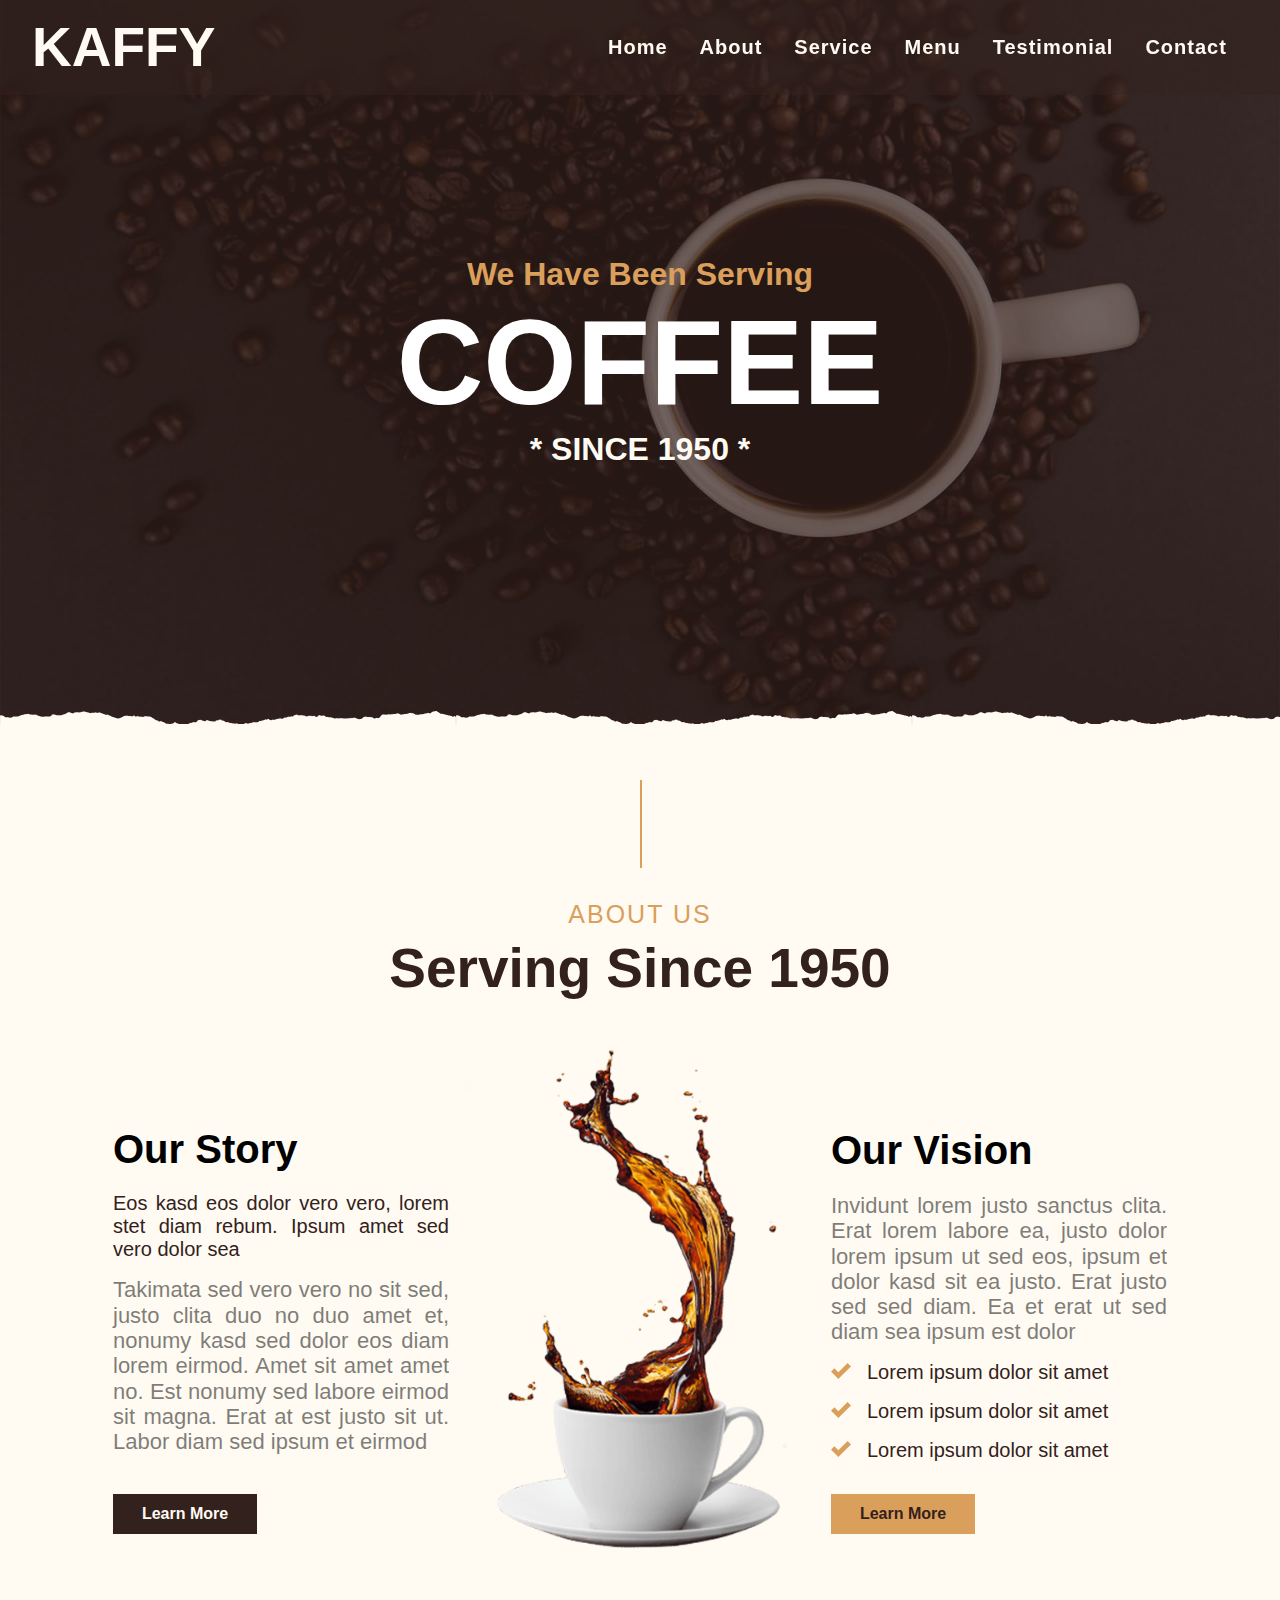
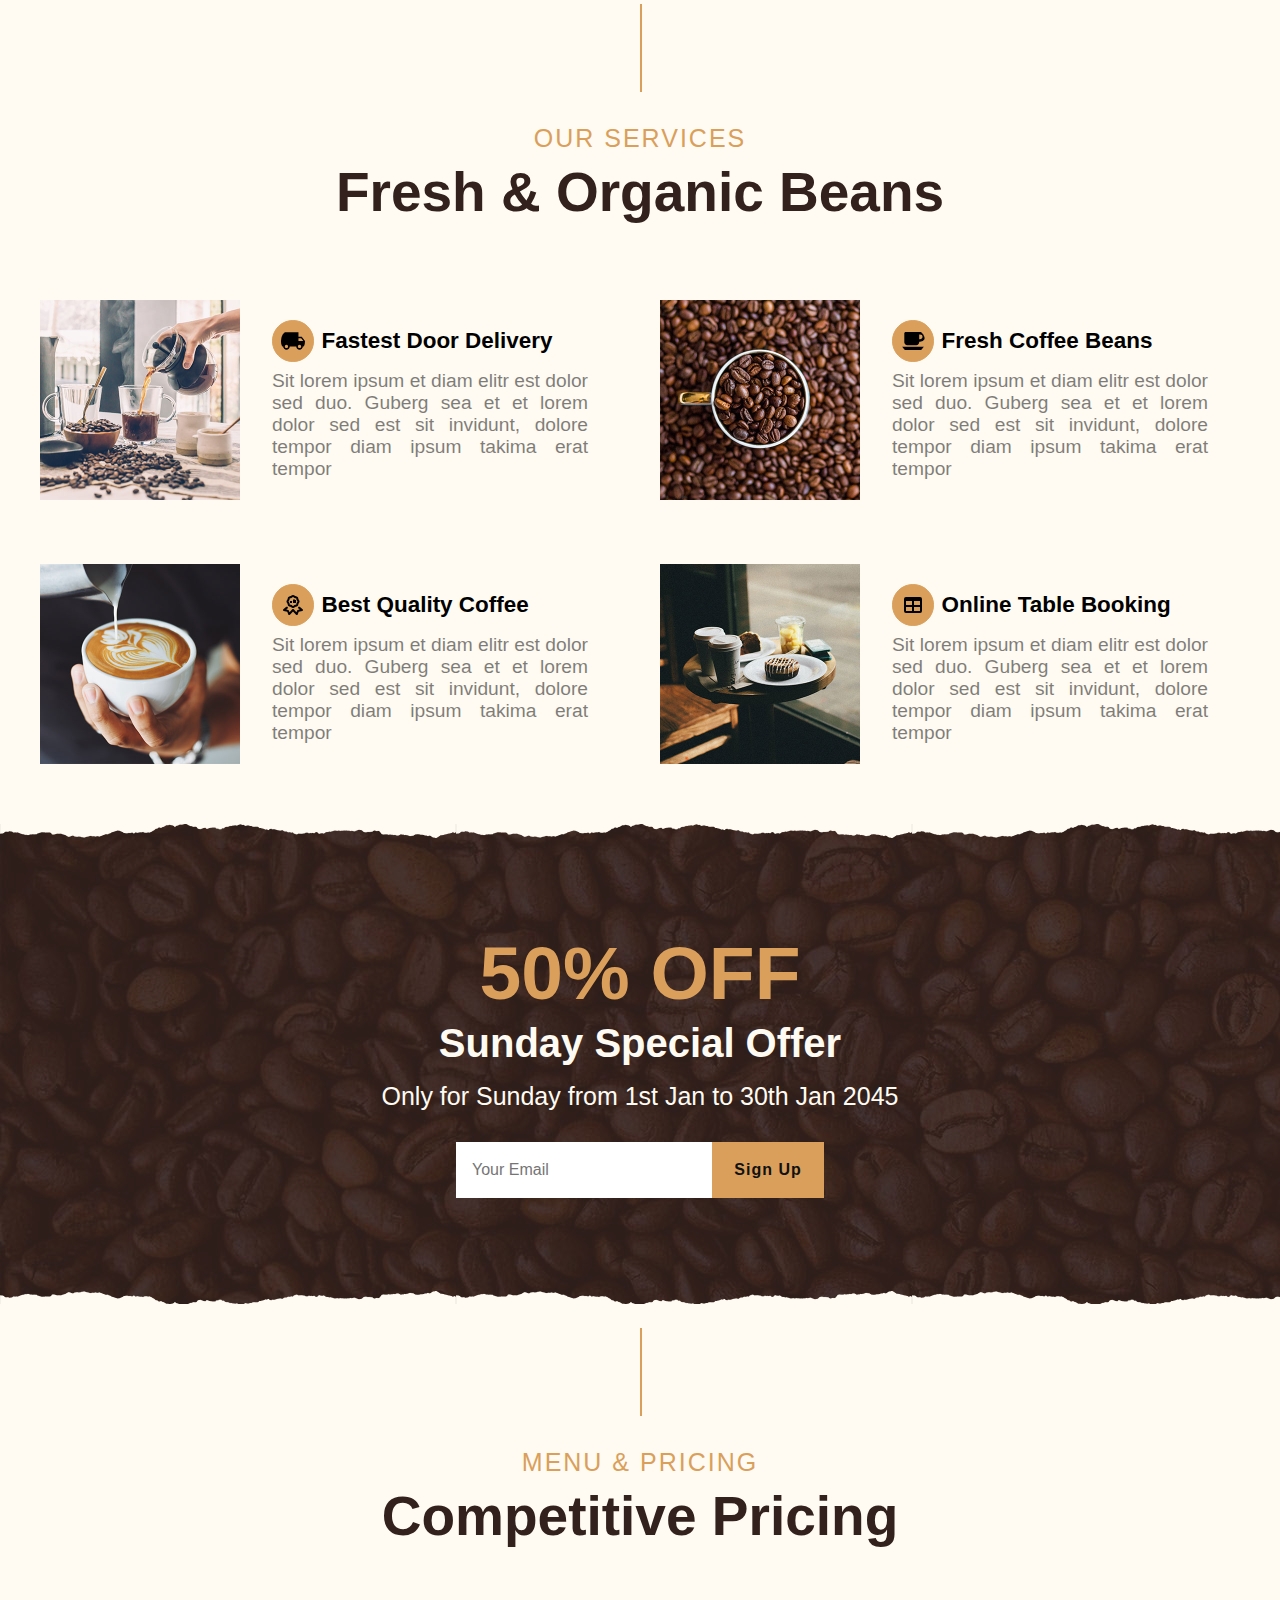
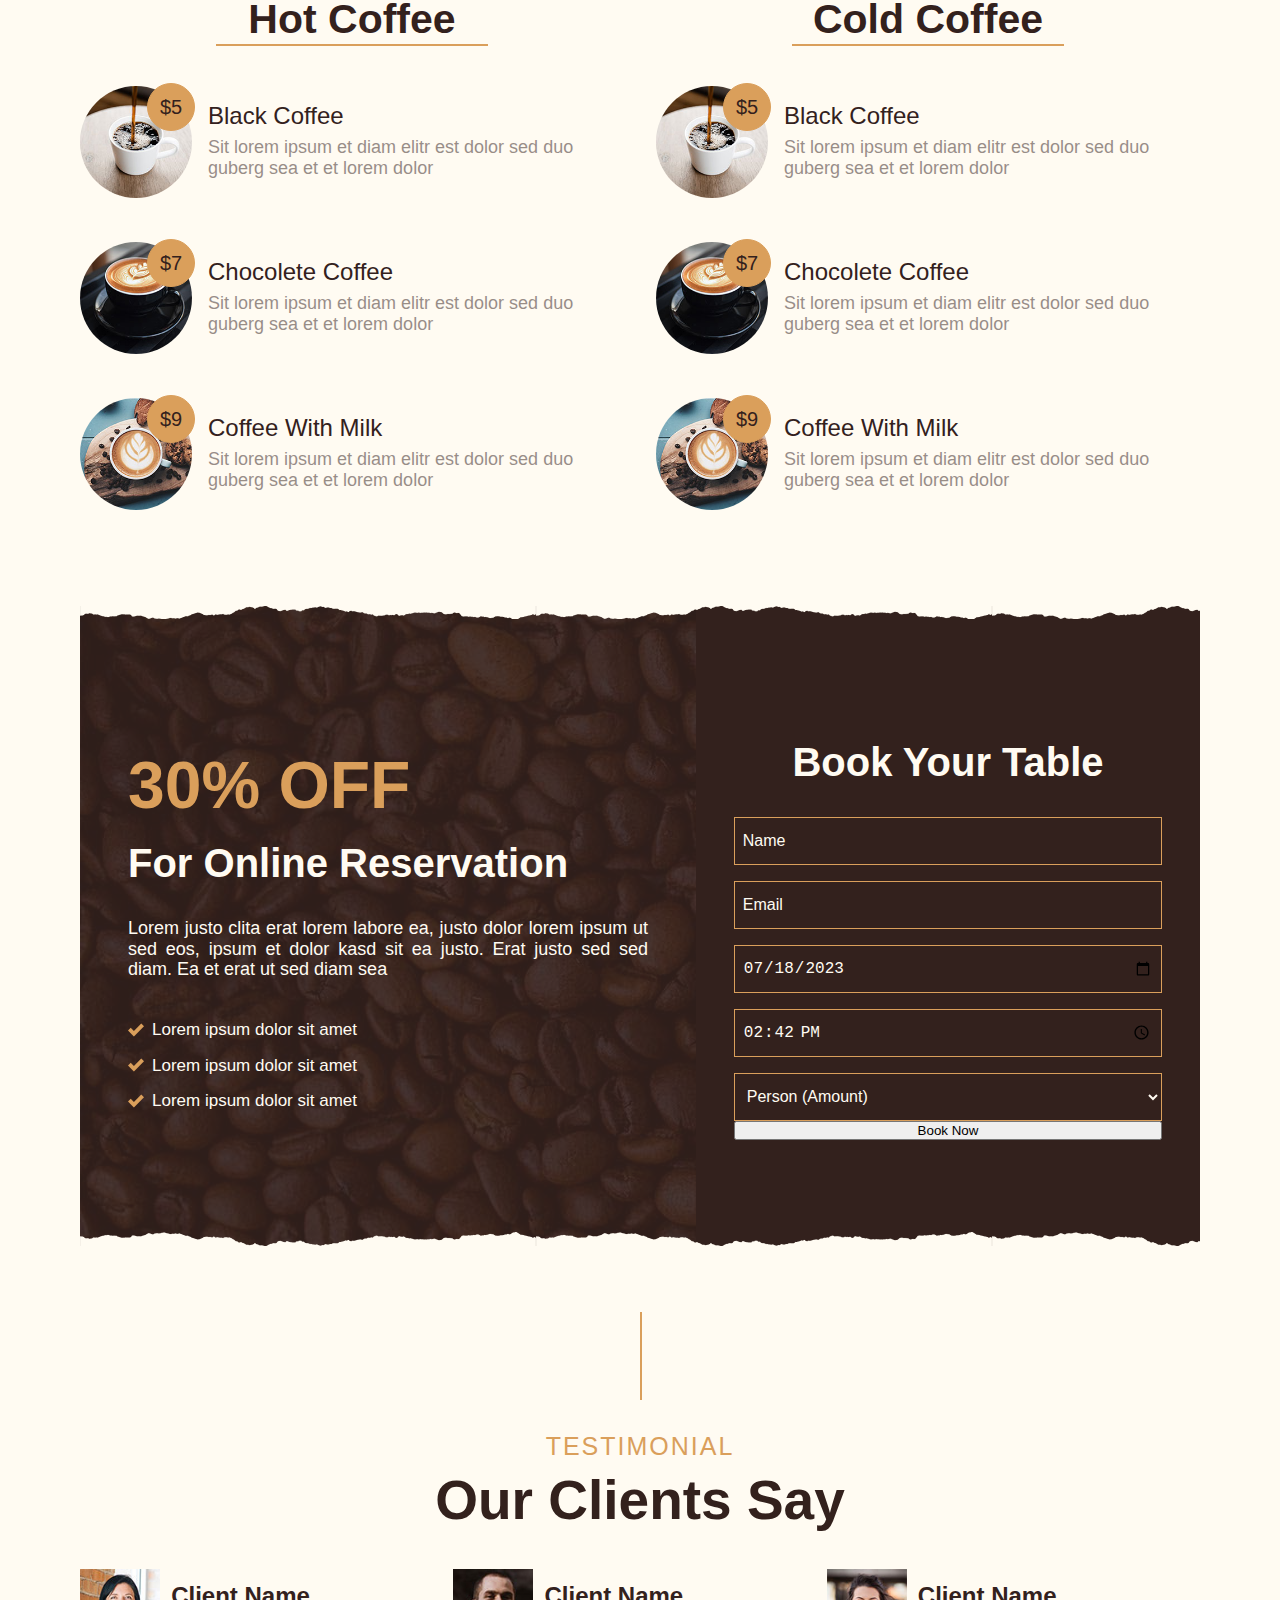
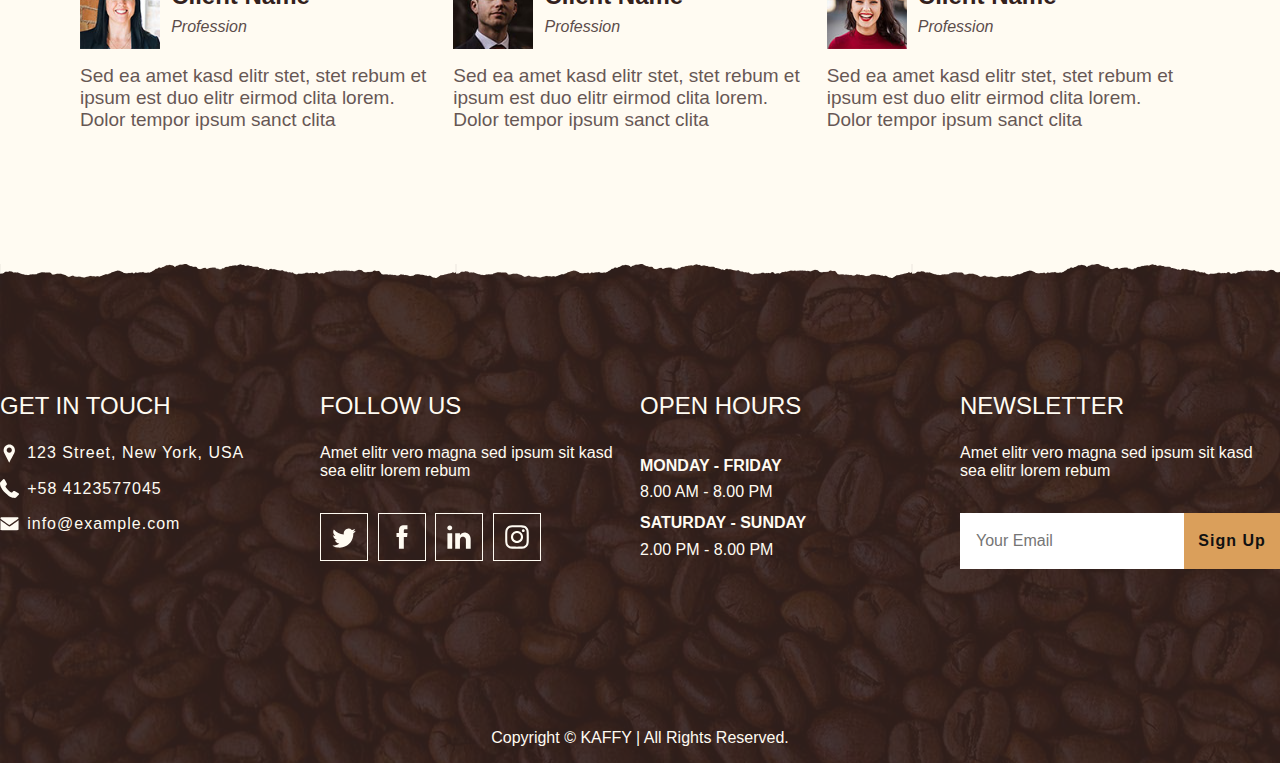
<file: index.html>
<!DOCTYPE html>
<html lang="en">
<head>
    <meta charset="UTF-8">
    <meta name="viewport" content="width=device-width, initial-scale=1.0">
    <title>KAFFY - Coffe Shop</title>
    <link rel="preconnect" href="https://fonts.gstatic.com">
    <link href="https://fonts.googleapis.com/css2?family=Montserrat:wght@400;700&display=swap" rel="stylesheet">
    <link rel="stylesheet" href="CSS/styles.css">
</head>
<body>
    <header class="header">
            <a href="index.html"><h1 class="title">KAFFY</h1></a>
            <nav class="navbar">
                <ul>
                    <li><a href="#home">Home</a></li>
                    <li><a href="#about">About</a></li>
                    <li><a href="#services">Service</a></li>
                    <li><a href="#menu">Menu</a></li>
                    <li><a href="#testimonial">Testimonial</a></li>
                    <li><a href="#contact">Contact</a></li>
                </ul>
            </nav>
    </header>
    <main class="main">
        <section class="brand-section overlay-bottom" id="home">
            <ul>
                <li>
                    <img src="img/carousel-1.jpg" alt="cafecito">
                    <div class="brand-text">
                        <h3>We Have Been Serving</h3>
                        <h2>COFFEE</h2>
                        <p>* SINCE 1950 *</p>
                    </div>
                </li>
                <li>
                    <img src="img/carousel-2.jpg" alt="cafecito">
                    <div class="brand-text">
                        <h3>We Have Been Serving</h3>
                        <h2>COFFEE</h2>
                        <p>* SINCE 1950 *</p>
                    </div>
                </li>
            </ul>
        </section>
        <section class="about-section" id="about">
            <div class="v-line-1"></div>
            <h3 class="introduce">ABOUT US</h3>
            <h2>Serving Since 1950</h2>
            <div class="our-article">
                <div class="about-content">
                    <h3>Our Story</h3>
                    <p class="p-1">Eos kasd eos dolor vero vero, lorem stet diam rebum. Ipsum amet sed vero dolor sea</p>
                    <p class="opacity p-2">
                        Takimata sed vero vero no sit sed, justo clita duo no duo amet et, nonumy kasd sed dolor eos diam lorem eirmod. Amet sit amet amet no. Est nonumy sed labore eirmod sit magna. Erat at est justo sit ut. Labor diam sed ipsum et eirmod
                    </p>
                    <a href="index.html"><button class="about-btn-1">Learn More</button></a>
                </div>
                <img class="about-img" src="img/about.png" alt="Cafecito">
                <div class="about-content">
                    <h3>Our Vision</h3>
                    <p class="opacity p-2">
                        Invidunt lorem justo sanctus clita. Erat lorem labore ea, justo dolor lorem ipsum ut sed eos, ipsum et dolor kasd sit ea justo. Erat justo sed sed diam. Ea et erat ut sed diam sea ipsum est dolor
                    </p>
                    <div class="features">
                        <img src="img/checkmark_121550.svg" alt="">
                        <p class="p-1">Lorem ipsum dolor sit amet</p>
                    </div>
                    <div class="features">
                        <img src="img/checkmark_121550.svg" alt="">
                        <p class="p-1">Lorem ipsum dolor sit amet</p>
                    </div>
                    <div class="features">
                        <img src="img/checkmark_121550.svg" alt="">
                        <p class="p-1">Lorem ipsum dolor sit amet</p>
                    </div>
                    <a href="index.html"><button class="about-btn-2">Learn More</button></a>
                </div>
            </div>
        </section>
        <section class="services-section" id="services">
            <div class="v-line-2"></div>
            <h3 class="introduce">OUR SERVICES</h3>
            <h2>Fresh & Organic Beans</h2>
            <div class="grid-container">
                <div class="services-content">
                    <img class="services-img" src="img/service-1.jpg" alt="">
                    <div class="services-card">
                        <div class="l-title">
                            <img src="img/big-cargo-truck_icon-icons.com_68588.svg" alt="">
                            <h3>Fastest Door Delivery</h3>
                        </div>
                        <p class="opacity">Sit lorem ipsum et diam elitr est dolor sed duo. Guberg sea et et lorem dolor sed est sit invidunt, dolore tempor diam ipsum takima erat tempor</p>
                    </div>
                </div>
                <div class="services-content">
                    <img class="services-img" src="img/service-2.jpg" alt="">
                    <div class="services-card">
                        <div class="l-title">
                            <img src="img/coffee-cup-on-a-plate-black-silhouettes_icon-icons.com_73618.svg" alt="">
                            <h3>Fresh Coffee Beans</h3>
                        </div>
                        <p class="opacity">Sit lorem ipsum et diam elitr est dolor sed duo. Guberg sea et et lorem dolor sed est sit invidunt, dolore tempor diam ipsum takima erat tempor</p>
                    </div>
                </div>
                <div class="services-content">
                    <img class="services-img" src="img/service-3.jpg" alt="">
                    <div class="services-card">
                        <div class="l-title">
                            <img src="img/good_quality_winner_medal_thumbs_up_award_badge_achievement_reward_ribbon_icon_225918.svg" alt="">
                            <h3>Best Quality Coffee</h3>
                        </div>
                        <p class="opacity">Sit lorem ipsum et diam elitr est dolor sed duo. Guberg sea et et lorem dolor sed est sit invidunt, dolore tempor diam ipsum takima erat tempor</p>
                    </div>
                </div>
                <div class="services-content">
                    <img class="services-img" src="img/service-4.jpg" alt="">
                    <div class="services-card">
                        <div class="l-title">
                            <img src="img/table_icon_135124.svg" alt="">
                            <h3>Online Table Booking</h3>
                        </div>
                        <p class="opacity">Sit lorem ipsum et diam elitr est dolor sed duo. Guberg sea et et lorem dolor sed est sit invidunt, dolore tempor diam ipsum takima erat tempor</p>
                    </div>
                </div>
            </div>
        </section>
        <section class="news-section overlay-top overlay-bottom">
            <div class="news-content">
                <h2>50% OFF</h2>
                <h3>Sunday Special Offer</h3>
                <p>Only for Sunday from 1st Jan to 30th Jan 2045</p>
                <div class="news-submit">
                    <input type="text" placeholder="Your Email" class="news-input-text">
                    <input type="button" value="Sign Up" class="news-input-submit">
                </div>
            </div>
        </section>
        <section class="menu-section" id="menu">
            <div class="v-line-3"></div>
            <h3 class="introduce">MENU & PRICING</h3>
            <h2>Competitive Pricing</h2>
            <div class="menu-container">
                <div class="menu-products">
                    <div class="menu-hot">
                        <h2>Hot Coffee</h2>
                        <div class="menu">
                            <picture>
                                <img src="img/menu-1.jpg" alt="">
                                <p>$5</p>
                            </picture>
                            <div class="menu-description">
                                <h3>Black Coffee</h3>
                                <p class="opacity">Sit lorem ipsum et diam elitr est dolor sed duo guberg sea et et lorem dolor</p>
                            </div>
                        </div>
                        <div class="menu">
                            <picture>
                                <img src="img/menu-2.jpg" alt="">
                                <p>$7</p>
                            </picture>
                            <div class="menu-description">
                                <h3>Chocolete Coffee</h3>
                                <p class="opacity">Sit lorem ipsum et diam elitr est dolor sed duo guberg sea et et lorem dolor</p>
                            </div>
                        </div>
                        <div class="menu">
                            <picture>
                                <img src="img/menu-3.jpg" alt="">
                                <p>$9</p>
                            </picture>
                            <div class="menu-description">
                                <h3>Coffee With Milk</h3>
                                <p class="opacity">Sit lorem ipsum et diam elitr est dolor sed duo guberg sea et et lorem dolor</p>
                            </div>
                        </div>
                    </div>
                    <div class="menu-cold">
                        <h2>Cold Coffee</h2>
                        <div class="menu">
                            <picture>
                                <img src="img/menu-1.jpg" alt="">
                                <p>$5</p>
                            </picture>
                            <div class="menu-description">
                                <h3>Black Coffee</h3>
                                <p class="opacity">Sit lorem ipsum et diam elitr est dolor sed duo guberg sea et et lorem dolor</p>
                            </div>
                        </div>
                        <div class="menu">
                            <picture>
                                <img src="img/menu-2.jpg" alt="">
                                <p>$7</p>
                            </picture>
                            <div class="menu-description">
                                <h3>Chocolete Coffee</h3>
                                <p class="opacity">Sit lorem ipsum et diam elitr est dolor sed duo guberg sea et et lorem dolor</p>
                            </div>
                        </div>
                        <div class="menu">
                            <picture>
                                <img src="img/menu-3.jpg" alt="">
                                <p>$9</p>
                            </picture>
                            <div class="menu-description">
                                <h3>Coffee With Milk</h3>
                                <p class="opacity">Sit lorem ipsum et diam elitr est dolor sed duo guberg sea et et lorem dolor</p>
                            </div>
                        </div>
                    </div>
                </div>
                <div class="menu-reservation overlay-top overlay-bottom">
                    <div class="menu-offer">
                        <div class="menu-background">
                            <h2>30% OFF</h2>
                            <h3>For Online Reservation</h3>
                            <p>Lorem justo clita erat lorem labore ea, justo dolor lorem ipsum ut sed eos, ipsum et dolor kasd sit ea justo. Erat justo sed sed diam. Ea et erat ut sed diam sea</p>
                            <div class="menu-list">
                                <div class="menu-el">
                                    <img src="img/checkmark_121550.svg" alt="">
                                    <p>Lorem ipsum dolor sit amet</p>
                                </div>
                                <div class="menu-el">
                                    <img src="img/checkmark_121550.svg" alt="">
                                    <p>Lorem ipsum dolor sit amet</p>
                                </div>
                                <div class="menu-el">
                                    <img src="img/checkmark_121550.svg" alt="">
                                    <p>Lorem ipsum dolor sit amet</p>
                                </div>
                            </div>
                            </div>
                    </div>
                    <div class="menu-booking">
                        <div class="menu-inputs">
                            <h2>Book Your Table</h2>
                            <input type="text" placeholder="Name" required>
                            <input type="email" placeholder="Email" required>
                            <input type="date" name="date" id="" value="2023-07-18" min="2023-07-18" max="2023-08-30" required>
                            <input type="time" name="" id="" value="14:42" required>
                            <select name="" id="" required>
                                <option selected disabled>Person (Amount)</option>
                                <option value="1">1</option>
                                <option value="2">2</option>
                                <option value="3">3</option>
                                <option value="4">4</option>
                            </select>
                            <button type="button">Book Now</button>
                        </div>
                    </div>
                </div>
            </div>
        </section>
        <section class="testimonial-section" id="testimonial">
            <div class="v-line-4"></div>
            <h3 class="introduce">TESTIMONIAL</h3>
            <h2>Our Clients Say</h2>
            <div class="testimonial-container">
                <div class="testimonial-card">
                    <div class="testimonial-top-card">
                        <img src="img/testimonial-3.jpg" alt="">
                        <div class="testimonial-name">
                            <h3>Client Name</h3>
                            <p>Profession</p>
                        </div>
                    </div>
                    <p class="testimonial-bottom-card">Sed ea amet kasd elitr stet, stet rebum et ipsum est duo elitr eirmod clita lorem. Dolor tempor ipsum sanct clita</p>
                </div>
                <div class="testimonial-card">
                    <div class="testimonial-top-card">
                        <img src="img/testimonial-4.jpg" alt="">
                        <div class="testimonial-name">
                            <h3>Client Name</h3>
                            <p>Profession</p>
                        </div>
                    </div>
                    <p class="testimonial-bottom-card">Sed ea amet kasd elitr stet, stet rebum et ipsum est duo elitr eirmod clita lorem. Dolor tempor ipsum sanct clita</p>
                </div>
                <div class="testimonial-card">
                    <div class="testimonial-top-card">
                        <img src="img/testimonial-1.jpg" alt="">
                        <div class="testimonial-name">
                            <h3>Client Name</h3>
                            <p>Profession</p>
                        </div>
                    </div>
                    <p class="testimonial-bottom-card">Sed ea amet kasd elitr stet, stet rebum et ipsum est duo elitr eirmod clita lorem. Dolor tempor ipsum sanct clita</p>
                </div>
            </div>
        </section>
        <footer class="footer-section overlay-top" id="contact">
            <div class="opacity-brown">
                <div class="contact-section">
                    <div class="footer-div">
                        <h3>GET IN TOUCH</h3>
                        <div class="div-1">
                            <img src="img/location_map_marker_icon_131522.svg" alt="">
                            <p>123 Street, New York, USA</p>
                        </div>
                        <div class="div-1">
                            <img src="img/phonereceiver_99743.svg" alt="">
                            <p>+58 4123577045</p>
                        </div>
                        <div class="div-1">
                            <img src="img/email_mesasge_envelope_icon_131541.svg" alt="">
                            <p>info@example.com</p>
                        </div>
                    </div>
                    <div class="footer-div">
                        <h3>FOLLOW US</h3>
                        <p>Amet elitr vero magna sed ipsum sit kasd sea elitr lorem rebum</p>
                        <div class="div-2">
                            <svg enable-background="new 0 0 512 512" id="Layer_1" version="1.1" viewBox="0 0 512 512" xml:space="preserve" fill="#FFFBF2" xmlns="http://www.w3.org/2000/svg" xmlns:xlink="http://www.w3.org/1999/xlink"><g>
                                <path d="M4,440.5c55.6,5,105.7-9,151.3-43.2c-47.7-4.2-79.6-28-97.4-72.6c15.6,1.9,30.2,2.4,45.7-1.8   c-51.4-16-78.8-49.6-82.5-103.8c15.4,7.2,29.9,12.4,47,12.6c-30.5-22.9-46.1-52.6-45.5-90c0.3-17.2,4.9-33.4,14-48.7   C93.1,159.1,164,195.7,251.3,201.8c-0.5-3.8-0.8-6.8-1.2-9.9c-7.2-55.4,28.8-105.8,83.8-116.3c34.5-6.6,65,2.5,90.8,26.3   c4,3.6,7.4,4.4,12.4,3.1c20.1-5.1,39.2-12.5,57.7-22.5c-7.1,23.4-21.7,41-41.5,55.8c4.5-0.8,9.1-1.4,13.6-2.3   c4.7-1,9.4-2.1,14.1-3.4c4.5-1.2,8.9-2.6,13.3-4.1c4.5-1.5,9-3.2,14.3-4.1c-2.6,3.6-5.1,7.4-7.9,10.9c-11.6,14.7-25,27.6-39.7,39.1   c-1.5,1.2-2.8,3.8-2.7,5.6c0.8,35.5-4.2,70.1-15.7,103.7c-22.6,66.2-62,119.8-121.1,158.1c-29.2,18.9-61.1,31.3-95.2,38.5   c-33.8,7.1-67.8,8.4-101.9,4.4c-34.2-4-66.7-14.1-97.3-29.9c-8.1-4.1-15.9-8.7-23.8-13.1C3.6,441.3,3.8,440.9,4,440.5z"/></g>
                            </svg>

                            <svg version="1.1" id="Capa_1" xmlns="http://www.w3.org/2000/svg" xmlns:xlink="http://www.w3.org/1999/xlink" x="0px" y="0px"
                            width="470.513px" height="470.513px" viewBox="0 0 470.513 470.513" style="enable-background:new 0 0 470.513 470.513;"
                            xml:space="preserve" fill="#FFFBF2">
                                <g>
                                <path d="M271.521,154.17v-40.541c0-6.086,0.28-10.8,0.849-14.13c0.567-3.335,1.857-6.615,3.859-9.853 c1.999-3.236,5.236-5.47,9.706-6.708c4.476-1.24,10.424-1.858,17.85-1.858h40.539V0h-64.809c-37.5,0-64.433,8.897-80.803,26.691 c-16.368,17.798-24.551,44.014-24.551,78.658v48.82h-48.542v81.086h48.539v235.256h97.362V235.256h64.805l8.566-81.086H271.521z"/></g><g></g><g></g><g></g><g></g><g></g><g></g><g></g><g></g><g></g><g></g><g></g><g></g><g></g><g></g><g></g>
                            </svg>

                            <svg fill="#FFFBF2" enable-background="new 0 0 512 512" id="Layer_1" version="1.1" viewBox="0 0 512 512" xml:space="preserve" xmlns="http://www.w3.org/2000/svg" xmlns:xlink="http://www.w3.org/1999/xlink" fill="#FFFBF2"><g>
                                <path d="M173.5,508.7c0-2.4,0-4.7,0-7c0-107.7,0-215.3,0-323c0-3-0.2-5.4,4.2-5.4c31.8,0.2,63.7,0.1,95.5,0.1   c0.8,0,1.6,0.2,2.9,0.4c0,14,0,27.8,0,41.7c0.4,0.1,0.7,0.3,1.1,0.4c4-5.2,7.8-10.6,12-15.7c12.2-15,27.5-26,45.5-32.6   c9.8-3.6,20.5-5.8,30.8-6.3c14.2-0.6,28.7-0.4,42.7,2c23,3.9,43.3,14.1,60.1,30.8c15.9,15.7,26.4,34.6,32.1,55.9   c3,11.3,4.9,22.9,6.7,34.4c1.2,8,1.8,16.2,1.8,24.2c0.1,65,0.1,130,0.1,195c0,1.6-0.1,3.2-0.2,5.3c-1.9,0-3.5,0-5.1,0   c-30.7,0-61.3-0.1-92,0.1c-5.1,0-6-1.7-6-6.3c0.1-59.8,0.3-119.7-0.1-179.5c-0.1-10.5-1.1-21.4-3.8-31.5   c-4.9-17.7-16.1-30.5-33.9-37c-15-5.5-30.2-6.5-45.6-2.6c-17,4.3-28.7,15.6-37.5,30.5c-6.8,11.5-8.1,24.2-8.2,36.9   c-0.4,60.7-0.2,121.3-0.2,182c0,2.3,0,4.6,0,7.1C241.9,508.7,208,508.7,173.5,508.7z"/><path d="M109.1,342.6c0,53.3-0.1,106.6,0.1,159.9c0,4.8-1,6.6-6.3,6.5c-30.5-0.3-61-0.3-91.5,0c-5,0-6.1-1.7-6.1-6.3   c0.1-107.1,0.1-214.3,0-321.4c0-4.3,1.2-5.8,5.6-5.8c30.8,0.2,61.6,0.2,92.5,0c4.8,0,5.7,1.8,5.7,6.1   C109.1,235.3,109.1,289,109.1,342.6z"/>
                                <path d="M56.1,4.8C89,4,108.7,27.9,108.8,57.2c0.1,30-20.9,52.4-53.9,52.3c-30.7,0-52.4-22-52.3-53.1C2.7,27.3,23.8,3.8,56.1,4.8z"/></g>
                            </svg>

                            <svg xmlns="http://www.w3.org/2000/svg" width="32" height="32" viewBox="0 0 32 32" fill="#FFFBF2">
                                <path d="M16 0c-4.349 0-4.891 0.021-6.593 0.093-1.709 0.084-2.865 0.349-3.885 0.745-1.052 0.412-1.948 0.959-2.833 1.849-0.891 0.885-1.443 1.781-1.849 2.833-0.396 1.020-0.661 2.176-0.745 3.885-0.077 1.703-0.093 2.244-0.093 6.593s0.021 4.891 0.093 6.593c0.084 1.704 0.349 2.865 0.745 3.885 0.412 1.052 0.959 1.948 1.849 2.833 0.885 0.891 1.781 1.443 2.833 1.849 1.020 0.391 2.181 0.661 3.885 0.745 1.703 0.077 2.244 0.093 6.593 0.093s4.891-0.021 6.593-0.093c1.704-0.084 2.865-0.355 3.885-0.745 1.052-0.412 1.948-0.959 2.833-1.849 0.891-0.885 1.443-1.776 1.849-2.833 0.391-1.020 0.661-2.181 0.745-3.885 0.077-1.703 0.093-2.244 0.093-6.593s-0.021-4.891-0.093-6.593c-0.084-1.704-0.355-2.871-0.745-3.885-0.412-1.052-0.959-1.948-1.849-2.833-0.885-0.891-1.776-1.443-2.833-1.849-1.020-0.396-2.181-0.661-3.885-0.745-1.703-0.077-2.244-0.093-6.593-0.093zM16 2.88c4.271 0 4.781 0.021 6.469 0.093 1.557 0.073 2.405 0.333 2.968 0.553 0.751 0.291 1.276 0.635 1.844 1.197 0.557 0.557 0.901 1.088 1.192 1.839 0.22 0.563 0.48 1.411 0.553 2.968 0.072 1.688 0.093 2.199 0.093 6.469s-0.021 4.781-0.099 6.469c-0.084 1.557-0.344 2.405-0.563 2.968-0.303 0.751-0.641 1.276-1.199 1.844-0.563 0.557-1.099 0.901-1.844 1.192-0.556 0.22-1.416 0.48-2.979 0.553-1.697 0.072-2.197 0.093-6.479 0.093s-4.781-0.021-6.48-0.099c-1.557-0.084-2.416-0.344-2.979-0.563-0.76-0.303-1.281-0.641-1.839-1.199-0.563-0.563-0.921-1.099-1.197-1.844-0.224-0.556-0.48-1.416-0.563-2.979-0.057-1.677-0.084-2.197-0.084-6.459 0-4.26 0.027-4.781 0.084-6.479 0.083-1.563 0.339-2.421 0.563-2.979 0.276-0.761 0.635-1.281 1.197-1.844 0.557-0.557 1.079-0.917 1.839-1.199 0.563-0.219 1.401-0.479 2.964-0.557 1.697-0.061 2.197-0.083 6.473-0.083zM16 7.787c-4.541 0-8.213 3.677-8.213 8.213 0 4.541 3.677 8.213 8.213 8.213 4.541 0 8.213-3.677 8.213-8.213 0-4.541-3.677-8.213-8.213-8.213zM16 21.333c-2.948 0-5.333-2.385-5.333-5.333s2.385-5.333 5.333-5.333c2.948 0 5.333 2.385 5.333 5.333s-2.385 5.333-5.333 5.333zM26.464 7.459c0 1.063-0.865 1.921-1.923 1.921-1.063 0-1.921-0.859-1.921-1.921 0-1.057 0.864-1.917 1.921-1.917s1.923 0.86 1.923 1.917z"/>
                            </svg>
                        </div>
                    </div>
                    <div class="footer-div">
                        <h3>OPEN HOURS</h3>
                        <div class="div-3">
                            <h4>MONDAY - FRIDAY</h4>
                            <p>8.00 AM - 8.00 PM</p>
                        </div>
                        <div class="div-3">
                            <h4>SATURDAY - SUNDAY</h4>
                            <p>2.00 PM - 8.00 PM</p>
                        </div>
                    </div>
                    <div class="footer-div">
                        <h3>NEWSLETTER</h3>
                        <p>Amet elitr vero magna sed ipsum sit kasd sea elitr lorem rebum</p>
                        <div class="footer-submit">
                            <input type="text" placeholder="Your Email" class="footer-input-text">
                            <input type="button" value="Sign Up" class="footer-input-submit">
                        </div>
                    </div>
                </div>
                <div class="copy">
                    <p>Copyright © KAFFY | All Rights Reserved.</p>
                </div>
            </div>
        </footer>
    </main>
</body>
</html>
</file>
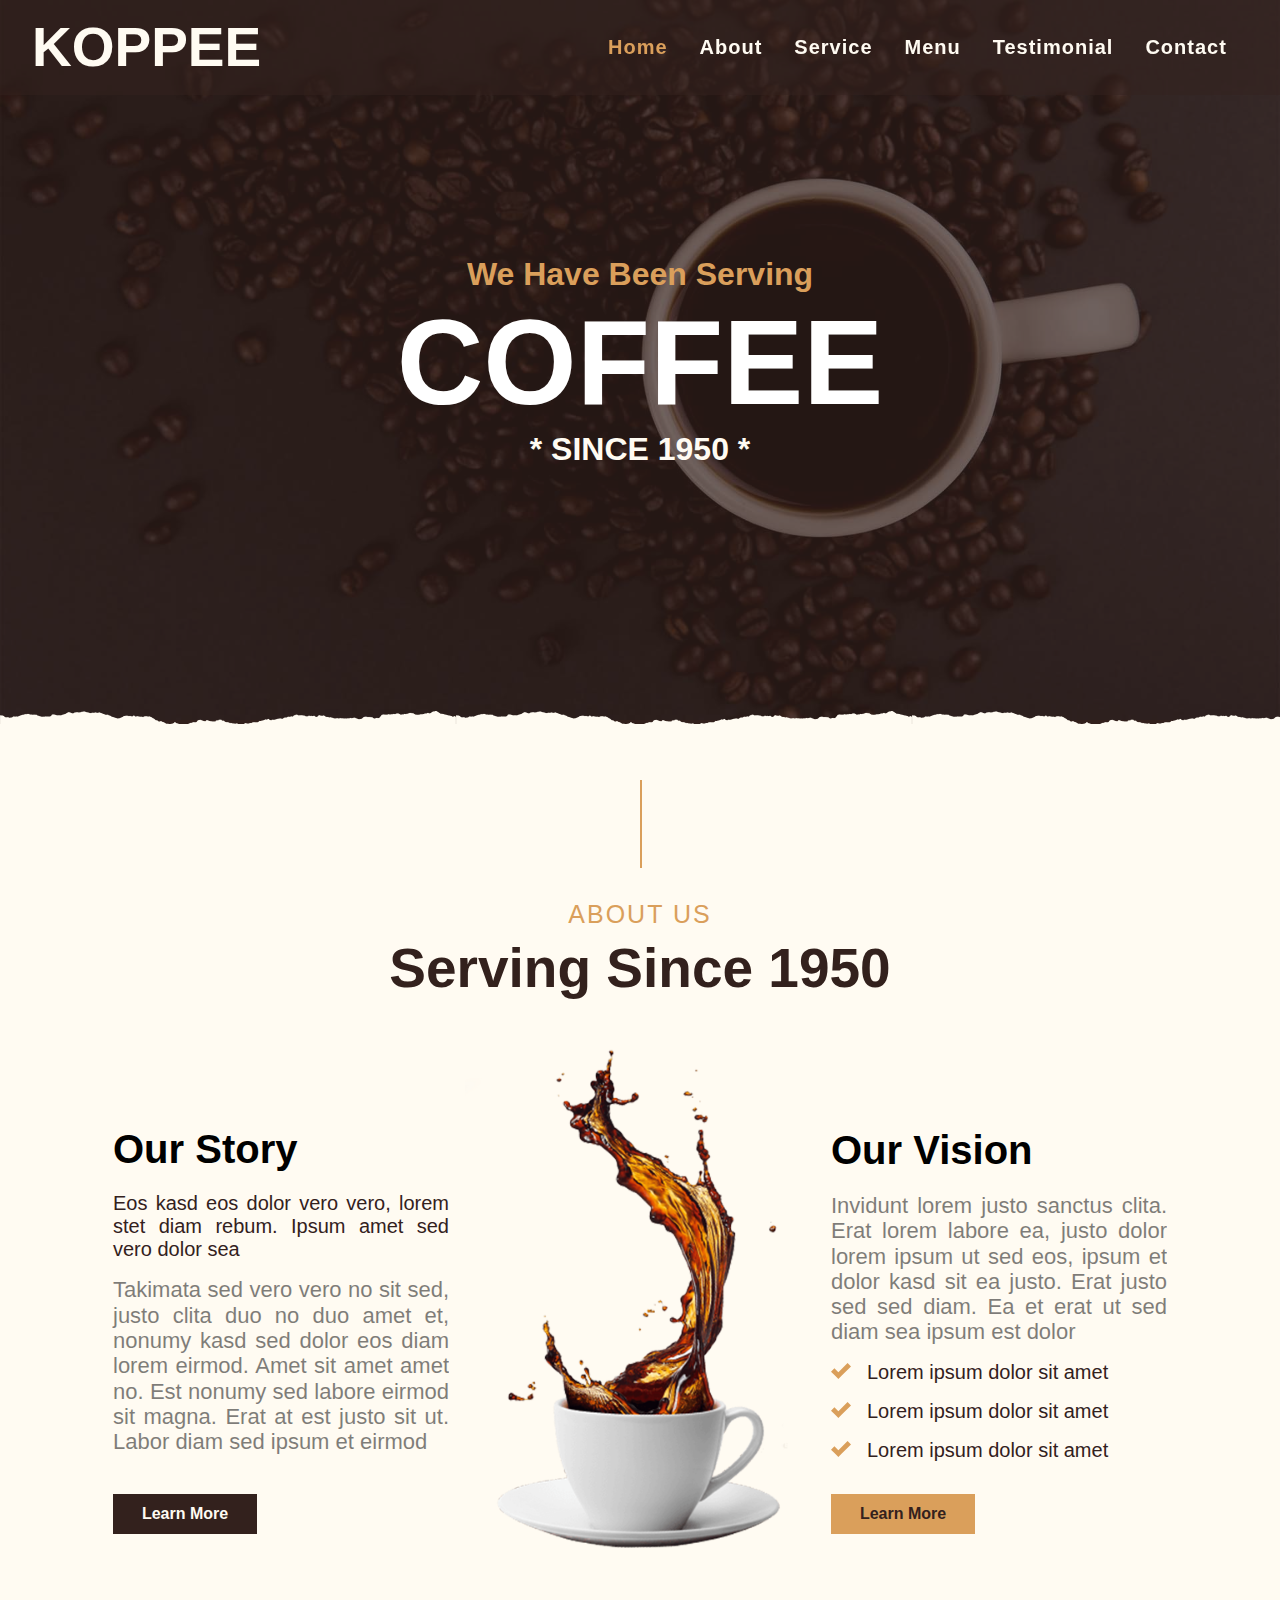
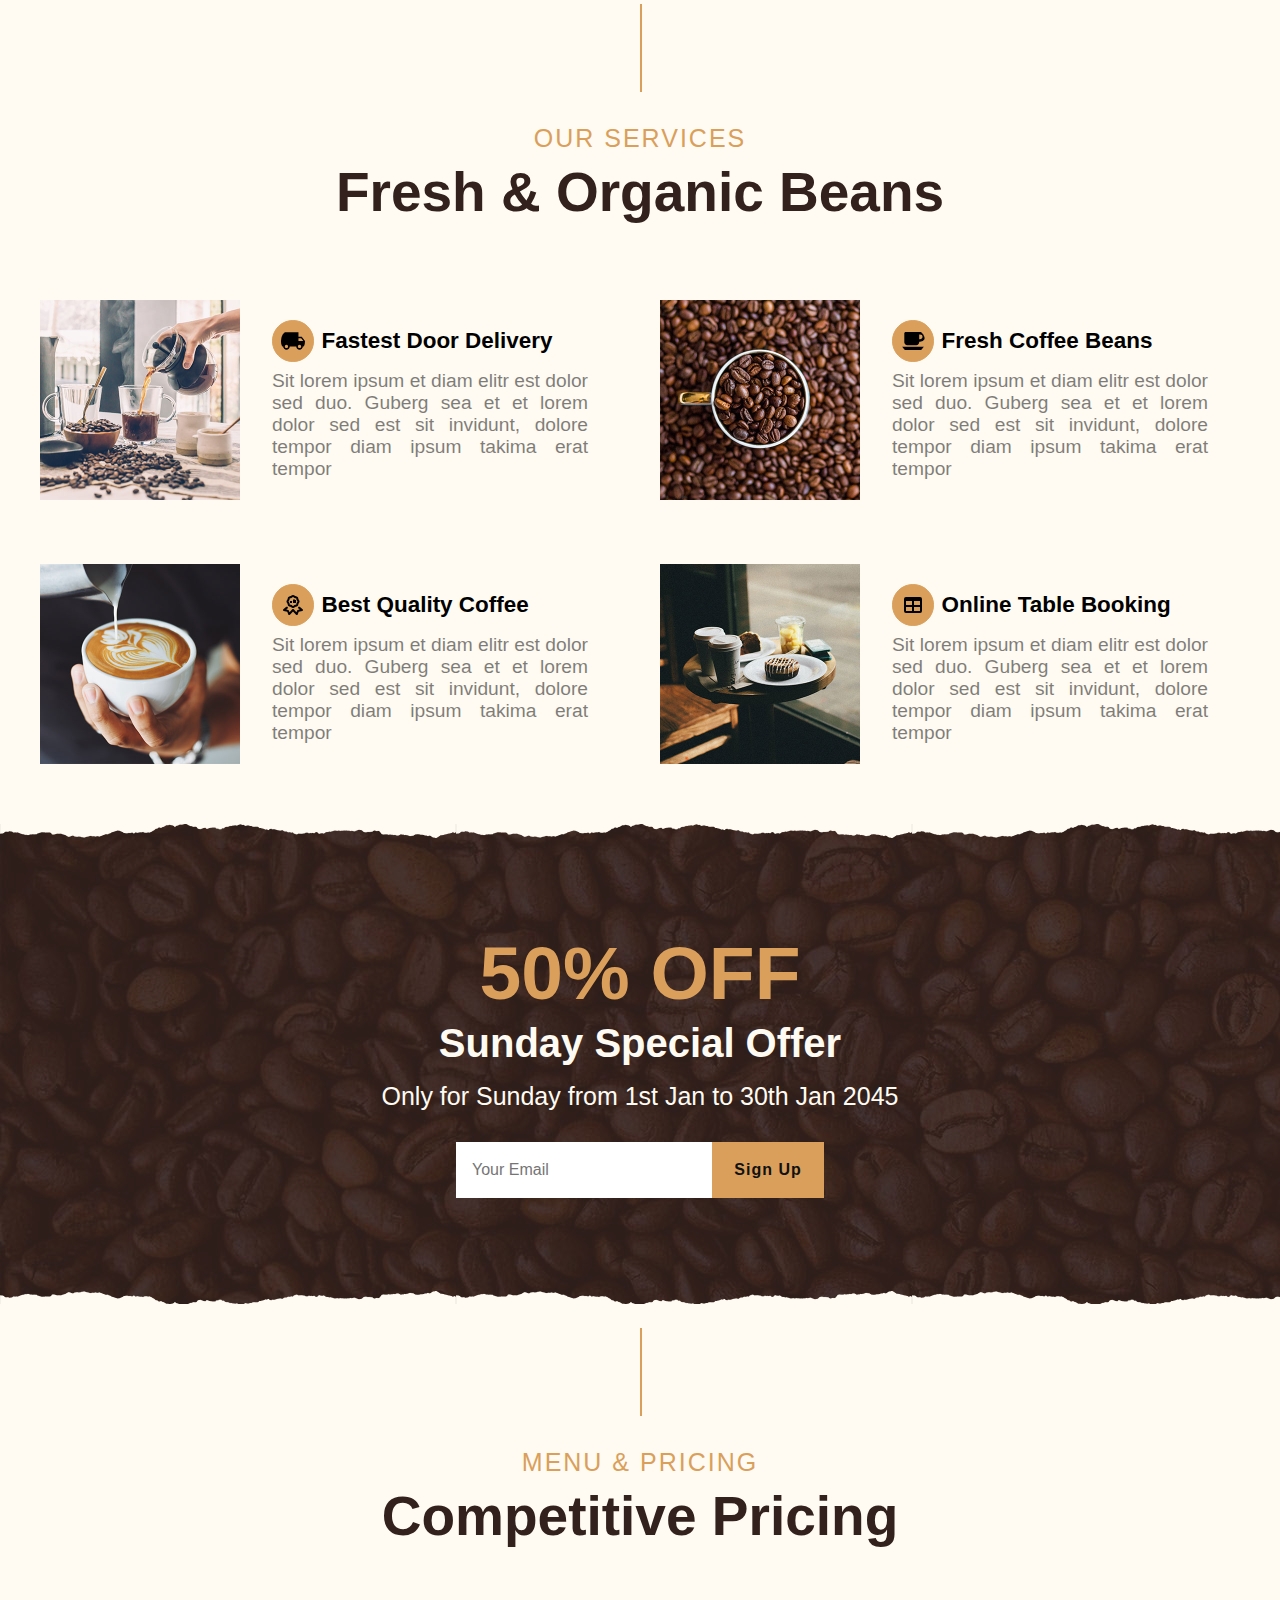
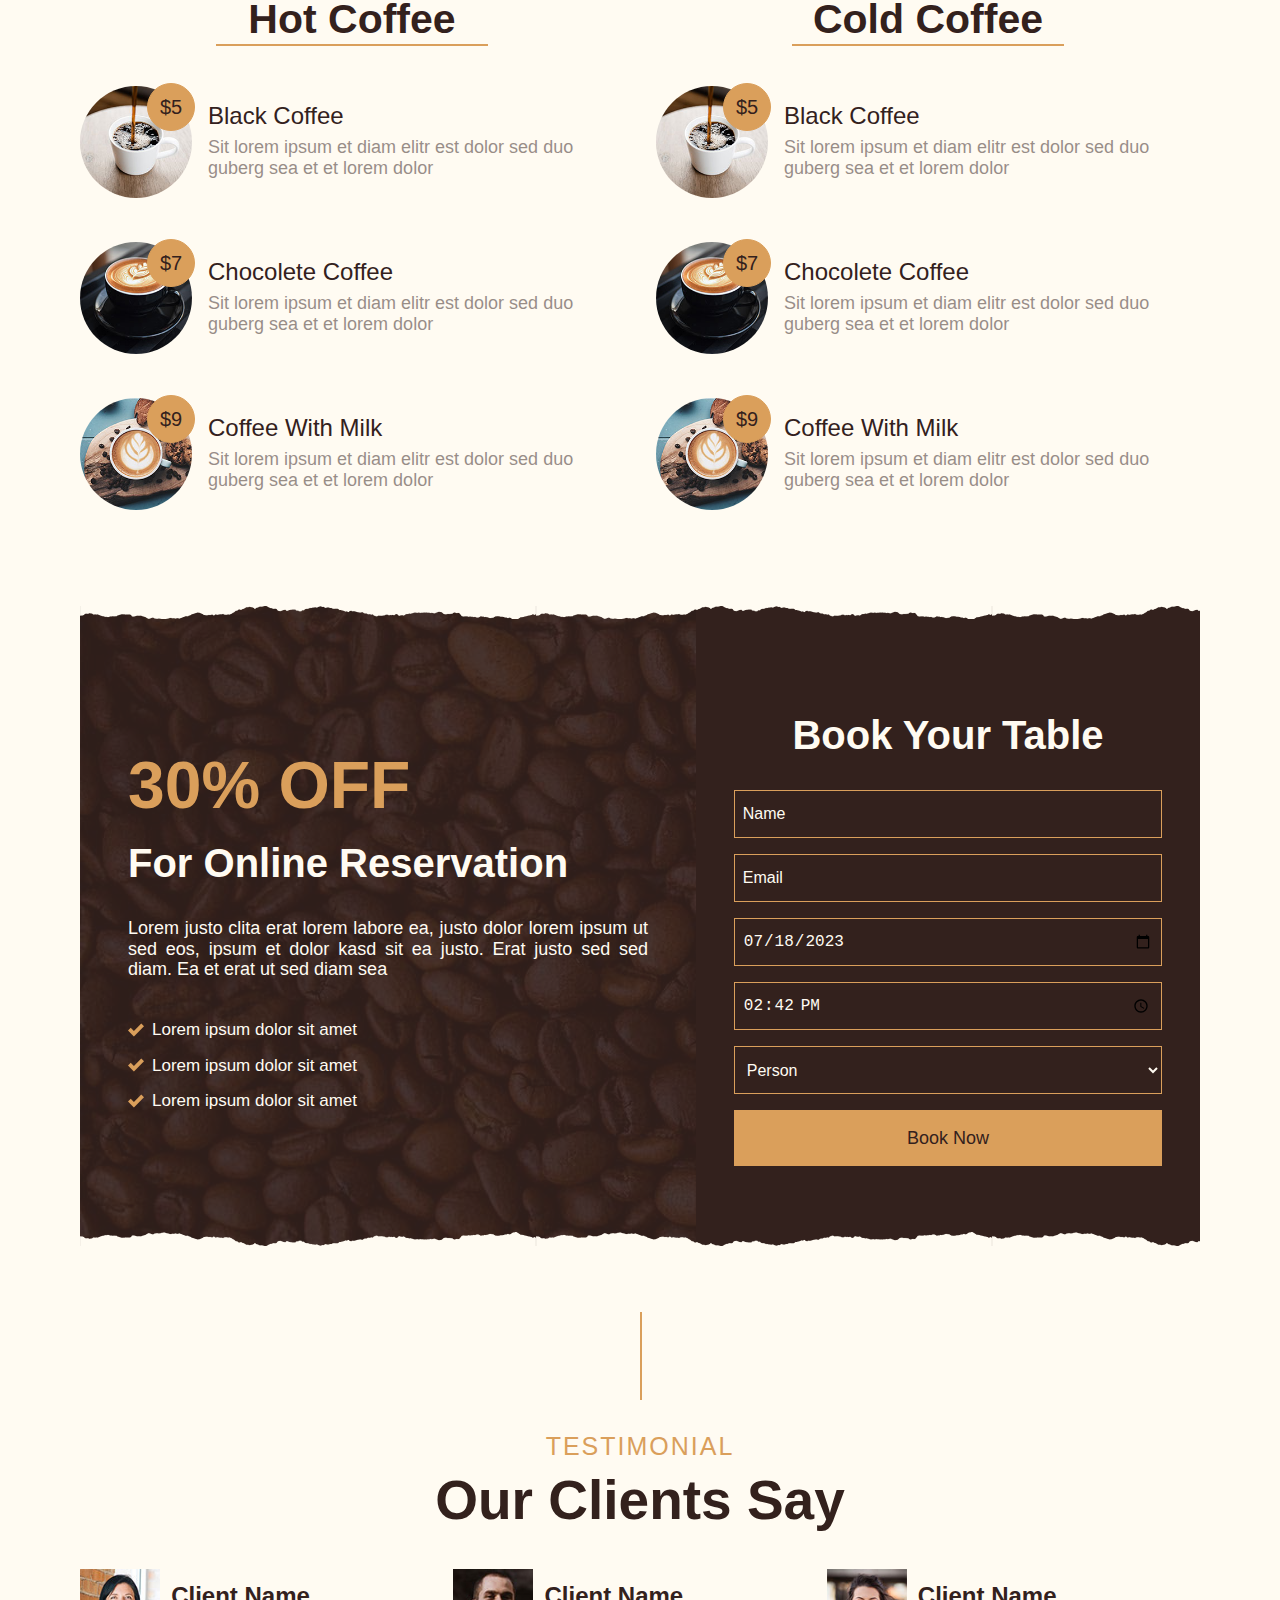
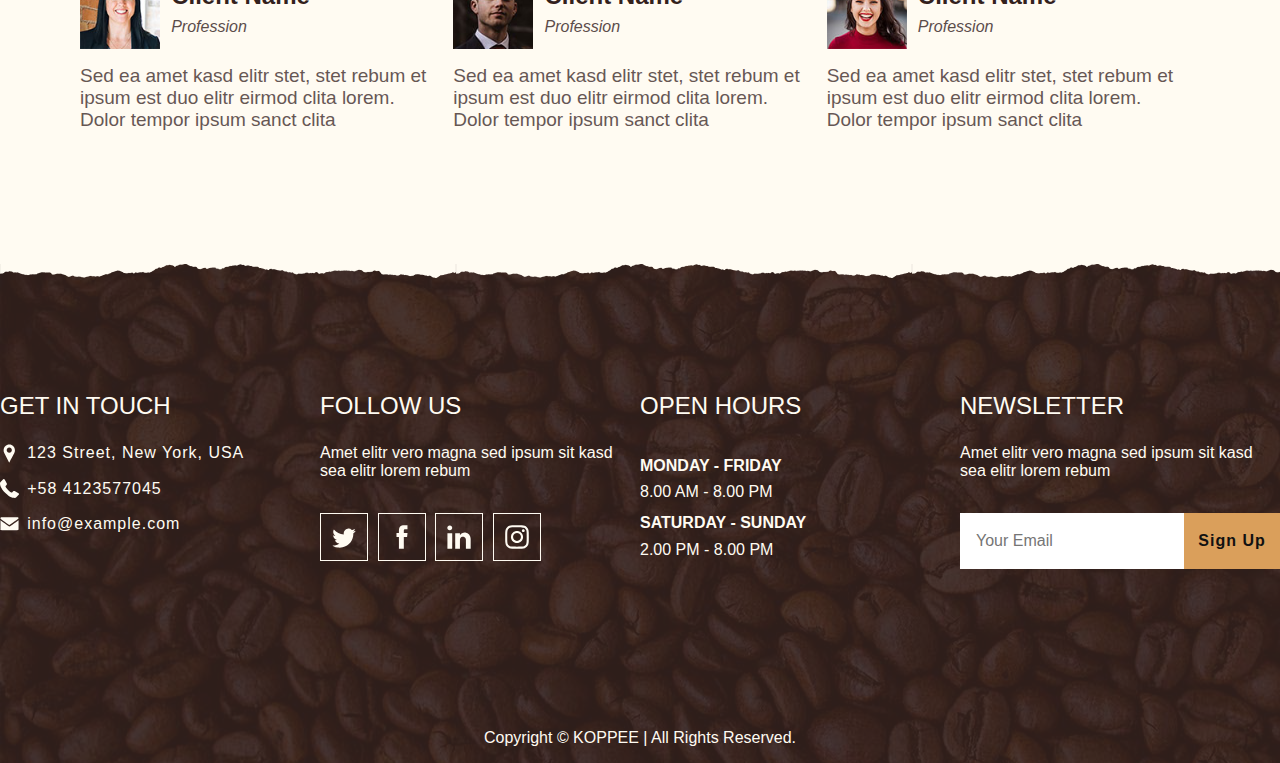
<file: Pagina Cafeteria/index.html>
<!DOCTYPE html>
<html lang="en">
<head>
    <meta charset="UTF-8">
    <meta name="viewport" content="width=device-width, initial-scale=1.0">
    <title>KOPPEE - Coffe Shop</title>
    <link rel="preconnect" href="https://fonts.gstatic.com">
    <link href="https://fonts.googleapis.com/css2?family=Montserrat:wght@400;700&display=swap" rel="stylesheet">
    <link rel="stylesheet" href="CSS/styles.css">
</head>
<body>
    <header class="header">
            <a href="index.html"><h1 class="title">KOPPEE</h1></a>
            <nav class="navbar">
                <ul>
                    <li><a href="index.html" class="nav-active">Home</a></li>
                    <li><a href="#about">About</a></li>
                    <li><a href="#services">Service</a></li>
                    <li><a href="#menu">Menu</a></li>
                    <li><a href="#testimonial">Testimonial</a></li>
                    <li><a href="#contact">Contact</a></li>
                </ul>
            </nav>
    </header>
    <main class="main">
        <section class="brand-section overlay-bottom">
            <ul>
                <li>
                    <img src="img/carousel-1.jpg" alt="cafecito">
                    <div class="brand-text">
                        <h3>We Have Been Serving</h3>
                        <h2>COFFEE</h2>
                        <p>* SINCE 1950 *</p>
                    </div>
                </li>
                <li>
                    <img src="img/carousel-2.jpg" alt="cafecito">
                    <div class="brand-text">
                        <h3>We Have Been Serving</h3>
                        <h2>COFFEE</h2>
                        <p>* SINCE 1950 *</p>
                    </div>
                </li>
            </ul>
        </section>
        <section class="about-section" id="about">
            <div class="v-line-1"></div>
            <h3 class="introduce">ABOUT US</h3>
            <h2>Serving Since 1950</h2>
            <div class="our-article">
                <div class="about-content">
                    <h3>Our Story</h3>
                    <p class="p-1">Eos kasd eos dolor vero vero, lorem stet diam rebum. Ipsum amet sed vero dolor sea</p>
                    <p class="opacity p-2">
                        Takimata sed vero vero no sit sed, justo clita duo no duo amet et, nonumy kasd sed dolor eos diam lorem eirmod. Amet sit amet amet no. Est nonumy sed labore eirmod sit magna. Erat at est justo sit ut. Labor diam sed ipsum et eirmod
                    </p>
                    <a href="index.html"><button class="about-btn-1">Learn More</button></a>
                </div>
                <img class="about-img" src="img/about.png" alt="Cafecito">
                <div class="about-content">
                    <h3>Our Vision</h3>
                    <p class="opacity p-2">
                        Invidunt lorem justo sanctus clita. Erat lorem labore ea, justo dolor lorem ipsum ut sed eos, ipsum et dolor kasd sit ea justo. Erat justo sed sed diam. Ea et erat ut sed diam sea ipsum est dolor
                    </p>
                    <div class="features">
                        <img src="img/checkmark_121550.svg" alt="">
                        <p class="p-1">Lorem ipsum dolor sit amet</p>
                    </div>
                    <div class="features">
                        <img src="img/checkmark_121550.svg" alt="">
                        <p class="p-1">Lorem ipsum dolor sit amet</p>
                    </div>
                    <div class="features">
                        <img src="img/checkmark_121550.svg" alt="">
                        <p class="p-1">Lorem ipsum dolor sit amet</p>
                    </div>
                    <a href="index.html"><button class="about-btn-2">Learn More</button></a>
                </div>
            </div>
        </section>
        <section class="services-section" id="services">
            <div class="v-line-2"></div>
            <h3 class="introduce">OUR SERVICES</h3>
            <h2>Fresh & Organic Beans</h2>
            <div class="grid-container">
                <div class="services-content">
                    <img class="services-img" src="img/service-1.jpg" alt="">
                    <div class="services-card">
                        <div class="l-title">
                            <img src="img/big-cargo-truck_icon-icons.com_68588.svg" alt="">
                            <h3>Fastest Door Delivery</h3>
                        </div>
                        <p class="opacity">Sit lorem ipsum et diam elitr est dolor sed duo. Guberg sea et et lorem dolor sed est sit invidunt, dolore tempor diam ipsum takima erat tempor</p>
                    </div>
                </div>
                <div class="services-content">
                    <img class="services-img" src="img/service-2.jpg" alt="">
                    <div class="services-card">
                        <div class="l-title">
                            <img src="img/coffee-cup-on-a-plate-black-silhouettes_icon-icons.com_73618.svg" alt="">
                            <h3>Fresh Coffee Beans</h3>
                        </div>
                        <p class="opacity">Sit lorem ipsum et diam elitr est dolor sed duo. Guberg sea et et lorem dolor sed est sit invidunt, dolore tempor diam ipsum takima erat tempor</p>
                    </div>
                </div>
                <div class="services-content">
                    <img class="services-img" src="img/service-3.jpg" alt="">
                    <div class="services-card">
                        <div class="l-title">
                            <img src="img/good_quality_winner_medal_thumbs_up_award_badge_achievement_reward_ribbon_icon_225918.svg" alt="">
                            <h3>Best Quality Coffee</h3>
                        </div>
                        <p class="opacity">Sit lorem ipsum et diam elitr est dolor sed duo. Guberg sea et et lorem dolor sed est sit invidunt, dolore tempor diam ipsum takima erat tempor</p>
                    </div>
                </div>
                <div class="services-content">
                    <img class="services-img" src="img/service-4.jpg" alt="">
                    <div class="services-card">
                        <div class="l-title">
                            <img src="img/table_icon_135124.svg" alt="">
                            <h3>Online Table Booking</h3>
                        </div>
                        <p class="opacity">Sit lorem ipsum et diam elitr est dolor sed duo. Guberg sea et et lorem dolor sed est sit invidunt, dolore tempor diam ipsum takima erat tempor</p>
                    </div>
                </div>
            </div>
        </section>
        <section class="news-section overlay-top overlay-bottom">
            <div class="news-content">
                <h2>50% OFF</h2>
                <h3>Sunday Special Offer</h3>
                <p>Only for Sunday from 1st Jan to 30th Jan 2045</p>
                <div class="news-submit">
                    <input type="text" placeholder="Your Email" class="news-input-text">
                    <input type="button" value="Sign Up" class="news-input-submit">
                </div>
            </div>
        </section>
        <section class="menu-section" id="menu">
            <div class="v-line-3"></div>
            <h3 class="introduce">MENU & PRICING</h3>
            <h2>Competitive Pricing</h2>
            <div class="menu-container">
                <div class="menu-products">
                    <div class="menu-hot">
                        <h2>Hot Coffee</h2>
                        <div class="menu">
                            <picture>
                                <img src="img/menu-1.jpg" alt="">
                                <p>$5</p>
                            </picture>
                            <div class="menu-description">
                                <h3>Black Coffee</h3>
                                <p class="opacity">Sit lorem ipsum et diam elitr est dolor sed duo guberg sea et et lorem dolor</p>
                            </div>
                        </div>
                        <div class="menu">
                            <picture>
                                <img src="img/menu-2.jpg" alt="">
                                <p>$7</p>
                            </picture>
                            <div class="menu-description">
                                <h3>Chocolete Coffee</h3>
                                <p class="opacity">Sit lorem ipsum et diam elitr est dolor sed duo guberg sea et et lorem dolor</p>
                            </div>
                        </div>
                        <div class="menu">
                            <picture>
                                <img src="img/menu-3.jpg" alt="">
                                <p>$9</p>
                            </picture>
                            <div class="menu-description">
                                <h3>Coffee With Milk</h3>
                                <p class="opacity">Sit lorem ipsum et diam elitr est dolor sed duo guberg sea et et lorem dolor</p>
                            </div>
                        </div>
                    </div>
                    <div class="menu-cold">
                        <h2>Cold Coffee</h2>
                        <div class="menu">
                            <picture>
                                <img src="img/menu-1.jpg" alt="">
                                <p>$5</p>
                            </picture>
                            <div class="menu-description">
                                <h3>Black Coffee</h3>
                                <p class="opacity">Sit lorem ipsum et diam elitr est dolor sed duo guberg sea et et lorem dolor</p>
                            </div>
                        </div>
                        <div class="menu">
                            <picture>
                                <img src="img/menu-2.jpg" alt="">
                                <p>$7</p>
                            </picture>
                            <div class="menu-description">
                                <h3>Chocolete Coffee</h3>
                                <p class="opacity">Sit lorem ipsum et diam elitr est dolor sed duo guberg sea et et lorem dolor</p>
                            </div>
                        </div>
                        <div class="menu">
                            <picture>
                                <img src="img/menu-3.jpg" alt="">
                                <p>$9</p>
                            </picture>
                            <div class="menu-description">
                                <h3>Coffee With Milk</h3>
                                <p class="opacity">Sit lorem ipsum et diam elitr est dolor sed duo guberg sea et et lorem dolor</p>
                            </div>
                        </div>
                    </div>
                </div>
                <div class="menu-reservation overlay-top overlay-bottom">
                    <div class="menu-offer">
                        <div class="menu-background">
                            <h2>30% OFF</h2>
                            <h3>For Online Reservation</h3>
                            <p>Lorem justo clita erat lorem labore ea, justo dolor lorem ipsum ut sed eos, ipsum et dolor kasd sit ea justo. Erat justo sed sed diam. Ea et erat ut sed diam sea</p>
                            <div class="menu-list">
                                <div class="menu-el">
                                    <img src="img/checkmark_121550.svg" alt="">
                                    <p>Lorem ipsum dolor sit amet</p>
                                </div>
                                <div class="menu-el">
                                    <img src="img/checkmark_121550.svg" alt="">
                                    <p>Lorem ipsum dolor sit amet</p>
                                </div>
                                <div class="menu-el">
                                    <img src="img/checkmark_121550.svg" alt="">
                                    <p>Lorem ipsum dolor sit amet</p>
                                </div>
                            </div>
                            </div>
                    </div>
                    <div class="menu-booking">
                        <div class="menu-inputs">
                            <h2>Book Your Table</h2>
                            <input type="text" placeholder="Name" required>
                            <input type="email" placeholder="Email" required>
                            <input type="date" name="date" id="" value="2023-07-18" min="2023-07-18" max="2023-08-30" required>
                            <input type="time" name="" id="" value="14:42" required>
                            <select name="" id="" required>
                                <option selected>Person</option>
                                <option value="1">Person 1</option>
                                <option value="2">Person 2</option>
                                <option value="3">Person 3</option>
                                <option value="4">Person 4</option>
                            </select>
                            <button type="button">Book Now</button>
                        </div>
                    </div>
                </div>
            </div>
        </section>
        <section class="testimonial-section" id="testimonial">
            <div class="v-line-4"></div>
            <h3 class="introduce">TESTIMONIAL</h3>
            <h2>Our Clients Say</h2>
            <div class="testimonial-container">
                <div class="testimonial-card">
                    <div class="testimonial-top-card">
                        <img src="img/testimonial-3.jpg" alt="">
                        <div class="testimonial-name">
                            <h3>Client Name</h3>
                            <p>Profession</p>
                        </div>
                    </div>
                    <p class="testimonial-bottom-card">Sed ea amet kasd elitr stet, stet rebum et ipsum est duo elitr eirmod clita lorem. Dolor tempor ipsum sanct clita</p>
                </div>
                <div class="testimonial-card">
                    <div class="testimonial-top-card">
                        <img src="img/testimonial-4.jpg" alt="">
                        <div class="testimonial-name">
                            <h3>Client Name</h3>
                            <p>Profession</p>
                        </div>
                    </div>
                    <p class="testimonial-bottom-card">Sed ea amet kasd elitr stet, stet rebum et ipsum est duo elitr eirmod clita lorem. Dolor tempor ipsum sanct clita</p>
                </div>
                <div class="testimonial-card">
                    <div class="testimonial-top-card">
                        <img src="img/testimonial-1.jpg" alt="">
                        <div class="testimonial-name">
                            <h3>Client Name</h3>
                            <p>Profession</p>
                        </div>
                    </div>
                    <p class="testimonial-bottom-card">Sed ea amet kasd elitr stet, stet rebum et ipsum est duo elitr eirmod clita lorem. Dolor tempor ipsum sanct clita</p>
                </div>
            </div>
        </section>
        <footer class="footer-section overlay-top" id="contact">
            <div class="opacity-brown">
                <div class="contact-section">
                    <div class="footer-div">
                        <h3>GET IN TOUCH</h3>
                        <div class="div-1">
                            <img src="img/location_map_marker_icon_131522.svg" alt="">
                            <p>123 Street, New York, USA</p>
                        </div>
                        <div class="div-1">
                            <img src="img/phonereceiver_99743.svg" alt="">
                            <p>+58 4123577045</p>
                        </div>
                        <div class="div-1">
                            <img src="img/email_mesasge_envelope_icon_131541.svg" alt="">
                            <p>info@example.com</p>
                        </div>
                    </div>
                    <div class="footer-div">
                        <h3>FOLLOW US</h3>
                        <p>Amet elitr vero magna sed ipsum sit kasd sea elitr lorem rebum</p>
                        <div class="div-2">
                            <svg enable-background="new 0 0 512 512" id="Layer_1" version="1.1" viewBox="0 0 512 512" xml:space="preserve" fill="#FFFBF2" xmlns="http://www.w3.org/2000/svg" xmlns:xlink="http://www.w3.org/1999/xlink"><g>
                                <path d="M4,440.5c55.6,5,105.7-9,151.3-43.2c-47.7-4.2-79.6-28-97.4-72.6c15.6,1.9,30.2,2.4,45.7-1.8   c-51.4-16-78.8-49.6-82.5-103.8c15.4,7.2,29.9,12.4,47,12.6c-30.5-22.9-46.1-52.6-45.5-90c0.3-17.2,4.9-33.4,14-48.7   C93.1,159.1,164,195.7,251.3,201.8c-0.5-3.8-0.8-6.8-1.2-9.9c-7.2-55.4,28.8-105.8,83.8-116.3c34.5-6.6,65,2.5,90.8,26.3   c4,3.6,7.4,4.4,12.4,3.1c20.1-5.1,39.2-12.5,57.7-22.5c-7.1,23.4-21.7,41-41.5,55.8c4.5-0.8,9.1-1.4,13.6-2.3   c4.7-1,9.4-2.1,14.1-3.4c4.5-1.2,8.9-2.6,13.3-4.1c4.5-1.5,9-3.2,14.3-4.1c-2.6,3.6-5.1,7.4-7.9,10.9c-11.6,14.7-25,27.6-39.7,39.1   c-1.5,1.2-2.8,3.8-2.7,5.6c0.8,35.5-4.2,70.1-15.7,103.7c-22.6,66.2-62,119.8-121.1,158.1c-29.2,18.9-61.1,31.3-95.2,38.5   c-33.8,7.1-67.8,8.4-101.9,4.4c-34.2-4-66.7-14.1-97.3-29.9c-8.1-4.1-15.9-8.7-23.8-13.1C3.6,441.3,3.8,440.9,4,440.5z"/></g>
                            </svg>

                            <svg version="1.1" id="Capa_1" xmlns="http://www.w3.org/2000/svg" xmlns:xlink="http://www.w3.org/1999/xlink" x="0px" y="0px"
                            width="470.513px" height="470.513px" viewBox="0 0 470.513 470.513" style="enable-background:new 0 0 470.513 470.513;"
                            xml:space="preserve" fill="#FFFBF2">
                                <g>
                                <path d="M271.521,154.17v-40.541c0-6.086,0.28-10.8,0.849-14.13c0.567-3.335,1.857-6.615,3.859-9.853 c1.999-3.236,5.236-5.47,9.706-6.708c4.476-1.24,10.424-1.858,17.85-1.858h40.539V0h-64.809c-37.5,0-64.433,8.897-80.803,26.691 c-16.368,17.798-24.551,44.014-24.551,78.658v48.82h-48.542v81.086h48.539v235.256h97.362V235.256h64.805l8.566-81.086H271.521z"/></g><g></g><g></g><g></g><g></g><g></g><g></g><g></g><g></g><g></g><g></g><g></g><g></g><g></g><g></g><g></g>
                            </svg>

                            <svg fill="#FFFBF2" enable-background="new 0 0 512 512" id="Layer_1" version="1.1" viewBox="0 0 512 512" xml:space="preserve" xmlns="http://www.w3.org/2000/svg" xmlns:xlink="http://www.w3.org/1999/xlink" fill="#FFFBF2"><g>
                                <path d="M173.5,508.7c0-2.4,0-4.7,0-7c0-107.7,0-215.3,0-323c0-3-0.2-5.4,4.2-5.4c31.8,0.2,63.7,0.1,95.5,0.1   c0.8,0,1.6,0.2,2.9,0.4c0,14,0,27.8,0,41.7c0.4,0.1,0.7,0.3,1.1,0.4c4-5.2,7.8-10.6,12-15.7c12.2-15,27.5-26,45.5-32.6   c9.8-3.6,20.5-5.8,30.8-6.3c14.2-0.6,28.7-0.4,42.7,2c23,3.9,43.3,14.1,60.1,30.8c15.9,15.7,26.4,34.6,32.1,55.9   c3,11.3,4.9,22.9,6.7,34.4c1.2,8,1.8,16.2,1.8,24.2c0.1,65,0.1,130,0.1,195c0,1.6-0.1,3.2-0.2,5.3c-1.9,0-3.5,0-5.1,0   c-30.7,0-61.3-0.1-92,0.1c-5.1,0-6-1.7-6-6.3c0.1-59.8,0.3-119.7-0.1-179.5c-0.1-10.5-1.1-21.4-3.8-31.5   c-4.9-17.7-16.1-30.5-33.9-37c-15-5.5-30.2-6.5-45.6-2.6c-17,4.3-28.7,15.6-37.5,30.5c-6.8,11.5-8.1,24.2-8.2,36.9   c-0.4,60.7-0.2,121.3-0.2,182c0,2.3,0,4.6,0,7.1C241.9,508.7,208,508.7,173.5,508.7z"/><path d="M109.1,342.6c0,53.3-0.1,106.6,0.1,159.9c0,4.8-1,6.6-6.3,6.5c-30.5-0.3-61-0.3-91.5,0c-5,0-6.1-1.7-6.1-6.3   c0.1-107.1,0.1-214.3,0-321.4c0-4.3,1.2-5.8,5.6-5.8c30.8,0.2,61.6,0.2,92.5,0c4.8,0,5.7,1.8,5.7,6.1   C109.1,235.3,109.1,289,109.1,342.6z"/>
                                <path d="M56.1,4.8C89,4,108.7,27.9,108.8,57.2c0.1,30-20.9,52.4-53.9,52.3c-30.7,0-52.4-22-52.3-53.1C2.7,27.3,23.8,3.8,56.1,4.8z"/></g>
                            </svg>

                            <svg xmlns="http://www.w3.org/2000/svg" width="32" height="32" viewBox="0 0 32 32" fill="#FFFBF2">
                                <path d="M16 0c-4.349 0-4.891 0.021-6.593 0.093-1.709 0.084-2.865 0.349-3.885 0.745-1.052 0.412-1.948 0.959-2.833 1.849-0.891 0.885-1.443 1.781-1.849 2.833-0.396 1.020-0.661 2.176-0.745 3.885-0.077 1.703-0.093 2.244-0.093 6.593s0.021 4.891 0.093 6.593c0.084 1.704 0.349 2.865 0.745 3.885 0.412 1.052 0.959 1.948 1.849 2.833 0.885 0.891 1.781 1.443 2.833 1.849 1.020 0.391 2.181 0.661 3.885 0.745 1.703 0.077 2.244 0.093 6.593 0.093s4.891-0.021 6.593-0.093c1.704-0.084 2.865-0.355 3.885-0.745 1.052-0.412 1.948-0.959 2.833-1.849 0.891-0.885 1.443-1.776 1.849-2.833 0.391-1.020 0.661-2.181 0.745-3.885 0.077-1.703 0.093-2.244 0.093-6.593s-0.021-4.891-0.093-6.593c-0.084-1.704-0.355-2.871-0.745-3.885-0.412-1.052-0.959-1.948-1.849-2.833-0.885-0.891-1.776-1.443-2.833-1.849-1.020-0.396-2.181-0.661-3.885-0.745-1.703-0.077-2.244-0.093-6.593-0.093zM16 2.88c4.271 0 4.781 0.021 6.469 0.093 1.557 0.073 2.405 0.333 2.968 0.553 0.751 0.291 1.276 0.635 1.844 1.197 0.557 0.557 0.901 1.088 1.192 1.839 0.22 0.563 0.48 1.411 0.553 2.968 0.072 1.688 0.093 2.199 0.093 6.469s-0.021 4.781-0.099 6.469c-0.084 1.557-0.344 2.405-0.563 2.968-0.303 0.751-0.641 1.276-1.199 1.844-0.563 0.557-1.099 0.901-1.844 1.192-0.556 0.22-1.416 0.48-2.979 0.553-1.697 0.072-2.197 0.093-6.479 0.093s-4.781-0.021-6.48-0.099c-1.557-0.084-2.416-0.344-2.979-0.563-0.76-0.303-1.281-0.641-1.839-1.199-0.563-0.563-0.921-1.099-1.197-1.844-0.224-0.556-0.48-1.416-0.563-2.979-0.057-1.677-0.084-2.197-0.084-6.459 0-4.26 0.027-4.781 0.084-6.479 0.083-1.563 0.339-2.421 0.563-2.979 0.276-0.761 0.635-1.281 1.197-1.844 0.557-0.557 1.079-0.917 1.839-1.199 0.563-0.219 1.401-0.479 2.964-0.557 1.697-0.061 2.197-0.083 6.473-0.083zM16 7.787c-4.541 0-8.213 3.677-8.213 8.213 0 4.541 3.677 8.213 8.213 8.213 4.541 0 8.213-3.677 8.213-8.213 0-4.541-3.677-8.213-8.213-8.213zM16 21.333c-2.948 0-5.333-2.385-5.333-5.333s2.385-5.333 5.333-5.333c2.948 0 5.333 2.385 5.333 5.333s-2.385 5.333-5.333 5.333zM26.464 7.459c0 1.063-0.865 1.921-1.923 1.921-1.063 0-1.921-0.859-1.921-1.921 0-1.057 0.864-1.917 1.921-1.917s1.923 0.86 1.923 1.917z"/>
                            </svg>
                        </div>
                    </div>
                    <div class="footer-div">
                        <h3>OPEN HOURS</h3>
                        <div class="div-3">
                            <h4>MONDAY - FRIDAY</h4>
                            <p>8.00 AM - 8.00 PM</p>
                        </div>
                        <div class="div-3">
                            <h4>SATURDAY - SUNDAY</h4>
                            <p>2.00 PM - 8.00 PM</p>
                        </div>
                    </div>
                    <div class="footer-div">
                        <h3>NEWSLETTER</h3>
                        <p>Amet elitr vero magna sed ipsum sit kasd sea elitr lorem rebum</p>
                        <div class="footer-submit">
                            <input type="text" placeholder="Your Email" class="footer-input-text">
                            <input type="button" value="Sign Up" class="footer-input-submit">
                        </div>
                    </div>
                </div>
                <div class="copy">
                    <p>Copyright © KOPPEE | All Rights Reserved.</p>
                </div>
            </div>
        </footer>
    </main>
</body>
</html>
</file>
<file: CSS/styles.css>
@import url('https://fonts.googleapis.com/css2?family=Montserrat:wght@400;700&display=swap');

:root {
    --blue: #007bff;
    --indigo: #6610f2;
    --purple: #6f42c1;
    --pink: #e83e8c;
    --red: #dc3545;
    --orange: #fd7e14;
    --yellow: #ffc107;
    --green: #28a745;
    --teal: #20c997;
    --cyan: #17a2b8;
    --white: #fff;
    --gray: #6c757d;
    --gray-dark: #343a40;
    --primary: #DA9F5B;
    --secondary: #33211D;
    --success: #28a745;
    --info: #17a2b8;
    --warning: #ffc107;
    --danger: #dc3545;
    --light: #FFFBF2;
    --dark: #111;
}

*,
*:after,
*:before {
    margin: 0;
    padding: 0;
    box-sizing: border-box;
    text-decoration: none;
    list-style: none;
}

html {
    scroll-behavior: smooth;
    font-family: 'Monserrat', sans-serif;
    line-height: 1.15;
    -webkit-text-size-adjust: 100%;
    -webkit-tap-highlight-color: rgba(0,0,0,0);
}

body{
    font-size: 100%;
    background-color: var(--light);
}

.introduce {
    font-size: 25px;
    font-weight: 500;
    letter-spacing: 2px;
    color: var(--primary);
}

.opacity {
    opacity: .5;
    text-align: justify;
}

.header {
    width: 100%;
    position: fixed;
    top: 0;
    left: 0;
    display: flex;
    justify-content: space-between;
    align-items: center;
    flex-wrap: wrap;
    padding: 1rem 2rem;
    background-color: rgba(51,33,29,0.5);
    z-index: 3;
}

.title {
    font-size: 55px;
    color: var(--light);
}

.navbar {
    width: 40rem;
    display: flex;
}

.navbar ul {
    display: flex;
    justify-content: center;
    align-items: center;
}

.navbar a {
    font-size: 20px;
    font-weight: 600;
    letter-spacing: 1px;
    padding-right: 2rem;
    color: var(--light);
    cursor: default;
}

.navbar a:hover {
    color: var(--primary);
}

.nav-active {
    color: var(--primary) !important;
}

.brand-section {
    background-color: rgb(51,33,29);
    width: 100%;
    height: auto;
    overflow: hidden;
    transition: all .5s ease-in-out;
    position: relative;
    margin-bottom: 3rem;
}

.brand-section ul {
    display: flex;
    padding: 0;
    width: 200%;
}

.brand-section li {
    width: 100%;
    list-style: none;
    position: relative;
}

.brand-section img {
    width: 100%;
}

.brand-text {
    display: flex;
    justify-content: center;
    align-items: center;
    flex-direction: column;
    background-color: rgba(51,33,29,0.7);
    position: absolute;
    text-align: center;
    top: 0;
    left: 0;
    right: 0;
    bottom: 0;
    z-index: 1;
}

.brand-text h3 {
    font-size: 32px;
    color: var(--primary);
}

.brand-text h2 {
    font-size: 120px;
    color: #FFF;
}

.brand-text p {
    font-size: 32px;
    font-weight: bold;
    color: var(--light);
}

.overlay-bottom::after {
    bottom: -1px;
    background: url(/img/overlay-bottom.png);
    position: absolute;
    content: "";
    width: 100%;
    height: .9rem;
    left: 0;
    z-index: 1;
}

.about-section {
    display: flex;
    flex-direction: column;
    justify-content: center;
    align-items: center;
    position: relative;
    padding-top: 8rem;
    padding-bottom: 3rem;
}

.v-line-1 {
    border-left: 2px solid var(--primary);
    height: 5.5rem;
    top: .5rem;
    left: 50%;
    position: absolute;
}

.about-section h2 {
    padding-top: .5rem;
    font-size: 55px;
    font-weight: bold;
    color: var(--secondary);
}

.our-article {
    display: flex;
    justify-content: center;
    align-items: center;
    flex-wrap: wrap;
    padding-top: 3rem;
    width: 70rem;
}

.about-content {
    width: 30%;
    text-align: justify;
    padding-top: 4rem;
}

.about-content h3 {
    font-size: 40px;
    padding-bottom: 1.25rem;
}

.p-1 {
    font-size: 20px;
    color: var(--secondary);
    padding-bottom: 1rem;
}

.p-2 {
    font-size: 22px;
    padding-bottom: 1rem;
}

.about-img {
    width: 350px;
    height: 500px;
    object-fit: cover;
    margin-right: 1rem;
    margin-left: 1rem;
}

.features {
    display: flex;
}

.features img {
    width: 1.25rem;
    height: 1.25rem;
    margin-right: 1rem;
    color: var(--primary);
}

.about-btn-1 {
    width: 9rem;
    height: 2.5rem;
    margin-top: 1.5rem;
    font-size: 16px;
    font-weight: bold;
    border: 2px solid var(--secondary);
    background-color: var(--secondary);
    color: var(--light);
    transition: all .5s ease;
}

.about-btn-1:hover {
    background-color: var(--dark);
    border: 2px solid var(--primary);
}

.about-btn-2 {
    width: 9rem;
    height: 2.5rem;
    margin-top: 1rem;
    font-size: 16px;
    font-weight: bold;
    border: 2px solid var(--primary);
    background-color: var(--primary);
    color: var(--secondary);
    transition: all .5s ease;
}

.about-btn-2:hover {
    background-color: #ce832d;
    border: 2px solid var(--secondary);
}

.services-section {
    display: flex;
    flex-direction: column;
    justify-content: center;
    align-items: center;
    position: relative;
    padding-top: 8rem;
    padding-bottom: 3rem;
}

.v-line-2 {
    border-left: 2px solid var(--primary);
    height: 5.5rem;
    top: .5rem;
    left: 50%;
    position: absolute;
}

.services-section h2 {
    padding-top: .5rem;
    font-size: 55px;
    font-weight: bold;
    color: var(--secondary);
}

.grid-container {
    width: 75rem;
    display: grid;
    grid-template-columns: repeat(auto-fill, minmax(30rem, 1fr));
    justify-content: center;
    align-items: center;
    margin-top: 4rem;
    gap: 2.5rem;
}

.services-content {
    display: flex;
    justify-content: center;
    align-items: center;
}

.services-img {
    width: 12.5rem;
    height: 12.5rem;
    background-size: contain;
}

.services-card {
    width: 25rem;
    padding: 2rem;
}

.services-card {
    text-align: justify;
    font-size: 1.2rem;
}

.l-title {
    display: flex;
    align-items: center;
    margin-bottom: .5rem;
}

.l-title img {
    background-color: var(--primary);
    border: thin solid var(--primary);
    border-radius: 50%;
    padding: .5rem;
    margin-right: .5rem;
    width: 2.6rem;
    height: 2.6rem;
}

.news-section {
    background-image: url(/img/bg.jpg);
    background-repeat: repeat;
    width: 100%;
    height: 30rem;
    position: relative;
}

.overlay-top::before {
    top: -1px;
    background: url(/img/overlay-top.png);
    position: absolute;
    content: "";
    width: 100%;
    height: .9rem;
    left: 0;
    z-index: 2;
}

.overlay-bottom::after {
    bottom: -1px;
    background: url(/img/overlay-bottom.png);
    position: absolute;
    content: "";
    width: 100%;
    height: .9rem;
    left: 0;
    z-index: 1;
}

.news-content {
    display: flex;
    justify-content: center;
    align-items: center;
    flex-direction: column;
    background-color: rgba(51,33,29,0.9);
    position: absolute;
    text-align: center;
    top: 0;
    left: 0;
    right: 0;
    bottom: 0;
    z-index: 1;
}

.news-content h2 {
    color: var(--primary);
    font-size: 75px;
}

.news-content h3 {
    color: var(--light);
    font-size: 40px;
    margin-top: .2rem;
}

.news-content p {
    color: var(--light);
    font-size: 25px;
    margin-top: 1rem;
}

.news-submit {
    display: flex;
    justify-content: center;
    align-items: center;
    margin-top: 2rem;
    position: relative;
}

.news-input-text {
    padding-left: 1rem;
    width: 23rem;
    height: 3.5rem;
    font-size: 16px;
    border: none;
    text-align: left;
}

.news-input-submit {
    width: 7rem;
    height: 3.5rem;
    position: absolute;
    top: 0;
    right: 0;
    background-color: var(--primary);
    border: none;
    font-size: 16px;
    font-weight: bold;
    color: var(--dark);
    letter-spacing: 1px;
    transition: all .5s ease;
}

.news-input-submit:hover {
    background-color: #ce832d;
}

.menu-section {
    width: 100%;
    height: 100rem;
    display: flex;
    align-items: center;
    flex-direction: column;
    position: relative;
    padding-top: 9rem;
    padding-bottom: 3rem;
    color: var(--secondary);
}

.v-line-3 {
    border-left: 2px solid var(--primary);
    height: 5.5rem;
    top: 1.5rem;
    left: 50%;
    position: absolute;
}

.menu-section h2 {
    padding-top: .5rem;
    font-size: 55px;
    font-weight: bold;
    color: var(--secondary);
}

.menu-container {
    width: 70rem;
}

.menu-products {
    width: 70rem;
    display: flex;
    justify-content: center;
    align-items: center;
}

.menu-products h2 {
    width: 50%;
    font-size: 41px;
    color: var(--secondary);
    margin: 2.5rem auto;
    text-align: center;
    border-bottom: 2px solid var(--primary);
}

.menu-cold {
    padding-left: 2rem;
}

.menu {
    margin-top: 1.75rem;
    display: flex;
    justify-content: center;
    align-content: center;
}

.menu picture {
    width: 8rem;
    height: 8rem;
    position: relative;
}

.menu picture img {
    width: 7rem;
    height: 7rem;
    border-radius: 50%;
}

.menu picture p {
    width: 3rem;
    height: 3rem;
    padding: .75rem;
    font-size: 20px;
    background-color: var(--primary);
    border: 1px solid var(--primary);
    border-radius: 50%;
    position: absolute;
    top: -3px;
    right: -3px;
    z-index: 1;
    color: var(--secondary);
    text-align: justify;
}

.menu-description {
    margin-left: 1rem;
    margin-right: 2rem;
}

.menu-description h3 {
    margin-top: 1rem;
    font-size: 24px;
    font-weight: lighter;
    text-align: left;
}

.menu-description p {
    margin-top: .5rem;
    font-size: 18px;
    font-weight: lighter;
    text-align: left;
}

.menu-reservation {
    margin-top: 5rem;
    width: 100%;
    height: 40rem;
    background-color: var(--light);
    display: flex;
    justify-content: center;
    flex-wrap: wrap;
    color: var(--light);
    position: relative;
}

.overlay-top::before {
    top: -1px;
    background: url(/img/overlay-top.png);
    position: absolute;
    content: "";
    width: 100%;
    height: .9rem;
    left: 0;
    z-index: 2;
}

.overlay-bottom::after {
    bottom: -1px;
    background: url(/img/overlay-bottom.png);
    position: absolute;
    content: "";
    width: 100%;
    height: .9rem;
    left: 0;
    z-index: 1;
}

.menu-offer {
    width: 55%;
    background-image: url(/img/bg.jpg);
    position: relative;
}

.menu-background {
    display: flex;
    justify-content: center;
    align-items: flex-start;
    flex-direction: column;
    flex-wrap: wrap;
    padding-left: 3rem;
    padding-right: 3rem;
    background-color: rgba(51,33,29,0.9);
    position: absolute;
    text-align: center;
    top: 0;
    left: 0;
    right: 0;
    bottom: 0;
    z-index: 1;
}

.menu-background h2 {
    color: var(--primary);
    font-size: 66px;
    padding-bottom: 1rem;
}

.menu-background h3 {
    color: var(--light);
    font-size: 40px;
    padding-bottom: 2rem;
    letter-spacing: 0px;
}

.menu-background p {
    font-size: 18px;
    font-weight: 400;
    text-align: justify;
    padding-bottom: 1.5rem;
}

.menu-el {
    display: flex;
    justify-content: center;
    align-items: center;
    padding-top: .5rem;
}

.menu-el img {
    width: 1rem;
    height: 1rem;
    margin-right: .5rem;
    margin-top: .5rem;
}

.menu-el p {
    font-size: 17px;
    padding-top: .5rem;
    padding-bottom: 0;
    display: flex;
    justify-content: center;
    align-items: center;
}

.menu-booking {
    width: 45%;
    background-color: rgb(51,33,29);
    display: flex;
    justify-content: center;
    align-items: space-around;
}

.menu-booking h2 {
    color: var(--light);
    font-size: 40px;
    text-align: center;
    padding-bottom: 1rem;
}

.menu-inputs {
    width: 85%;
    display: flex;
    flex-direction: column;
    justify-content: center;
    justify-content: center;
    padding-top: 1.2rem;
}

.menu-inputs input,
.menu-inputs select {
    width: auto;
    height: 3rem;
    margin-top: 1rem;
    padding-left: .5rem;
    padding-right: .5rem;
    background: none;
    border: 1px solid var(--primary);
    color: var(--light);
    font-size: 16px;
    text-align: left;
}

.menu-inputs input::placeholder,
.menu-inputs select::placeholder {
    color: var(--light);
}

.menu-inputs input:focus,
.menu-inputs select:focus {
    outline: none;
}

.menu-inputs option {
    color: var(--secondary);
    text-align: left;
}

.menu-inputs .menu-button {
    background-color: var(--primary) !important;
    color: var(--secondary) !important;
    border: none !important;
    font-size: 18px !important;
    height: 3.5rem !important;
    margin-top: 1rem !important;
    text-align: center !important;
    transition: all .3s ease !important;
    cursor: pointer !important;
}

.menu-inputs .menu-button:hover {
    background-color: #ce832d !important;
}

.testimonial-section {
    width: 100%;
    height: 35rem;
    display: flex;
    align-items: center;
    flex-direction: column;
    position: relative;
    padding-top: 8rem;
    color: var(--secondary);
}

.v-line-4 {
    border-left: 2px solid var(--primary);
    height: 5.5rem;
    top: .5rem;
    left: 50%;
    position: absolute;
}

.testimonial-section h2 {
    padding-top: .5rem;
    font-size: 55px;
    font-weight: bold;
    color: var(--secondary);
}

.testimonial-container {
    width: 70rem;
    display: flex;
    justify-content: center;
    align-items: center;
    margin-top: 2.3rem;
}

.testimonial-card {
    margin-right: 1rem;
}

.testimonial-top-card {
    display: flex;
    align-items: center;
}

.testimonial-top-card img {
    width: 5rem;
    height: 5rem;
}

.testimonial-name {
    padding-left: .7rem;
}

.testimonial-name h3 {
    margin-bottom: .5rem;
    font-size: 24px;
    color: var(--secondary);
}

.testimonial-name p {
    font-style: italic;
    opacity: .8;
}

.testimonial-bottom-card {
    margin-top: 1rem;
    font-size: 19px;
    opacity: .75;
}

.footer-section {
    position: relative;
    width: 100%;
    background-image: url(/img/bg.jpg);
    color: var(--light);
    display: flex;
    flex-direction: column;
    align-items: center;
}

.opacity-brown {
    width: 100%;
    background-color: rgba(51,33,29,0.9);
    z-index: 1;
}

.overlay-top::before {
    top: -1px;
    background: url(/img/overlay-top.png);
    position: absolute;
    content: "";
    width: 100%;
    height: .9rem;
    left: 0;
    z-index: 2;
}

.footer-section img {
    width: 1.2rem;
    height: 1.2rem;
}

.contact-section {
    width: 100%;
    display: flex;
    justify-content: space-evenly;
    align-items: flex-start;
    margin-bottom: 10rem;
    margin-top: 8rem;
    z-index: 1;
}

.footer-div {
    width: 20rem;
}

.footer-div h3{
    font-weight: lighter;
    font-size: 1.5rem;
    padding-bottom: 1.5rem;
}

.div-1 {
    display: flex;
    align-items: center;
    padding-bottom: 1rem;
    letter-spacing: 1px;
}

.div-1 img {
    margin-right: .5rem;
}

.div-2 {
    display: flex;
    justify-content: flex-start;
    align-items: center;
    margin-top: 2rem;
}

.div-2 svg {
    border: 1px solid var(--light);
    width: 3rem;
    height: 3rem;
    padding: .7rem;
    margin-right: .6rem;
    transition: all .3s ease;
    cursor: pointer;
}

.div-2 svg:hover {
    background-color: var(--light);
    fill: var(--secondary);
}

.div-3 {
    margin-top: .8rem;
}

.div-3 p {
    margin-top: .5rem;
}

.footer-submit {
    display: flex;
    justify-content: center;
    align-items: center;
    margin-top: 2rem;
    position: relative;
}

.footer-input-text {
    padding-left: 1rem;
    width: 23rem;
    height: 3.5rem;
    font-size: 16px;
    border: none;
    text-align: left;
}

.footer-input-submit {
    width: 6rem;
    height: 3.5rem;
    position: absolute;
    top: 0;
    right: 0;
    background-color: var(--primary);
    border: none;
    font-size: 16px;
    font-weight: bold;
    color: var(--dark);
    letter-spacing: 1px;
    transition: all .5s ease;
}

.footer-input-submit:hover {
    background-color: #ce832d;
}

.copy {
    text-align: center;
    margin-bottom: 1rem;
}
</file>
<file: Pagina Cafeteria/CSS/styles.css>
@import url('https://fonts.googleapis.com/css2?family=Montserrat:wght@400;700&display=swap');

:root {
    --blue: #007bff;
    --indigo: #6610f2;
    --purple: #6f42c1;
    --pink: #e83e8c;
    --red: #dc3545;
    --orange: #fd7e14;
    --yellow: #ffc107;
    --green: #28a745;
    --teal: #20c997;
    --cyan: #17a2b8;
    --white: #fff;
    --gray: #6c757d;
    --gray-dark: #343a40;
    --primary: #DA9F5B;
    --secondary: #33211D;
    --success: #28a745;
    --info: #17a2b8;
    --warning: #ffc107;
    --danger: #dc3545;
    --light: #FFFBF2;
    --dark: #111;
}

*,
*:after,
*:before {
    margin: 0;
    padding: 0;
    box-sizing: border-box;
    text-decoration: none;
    list-style: none;
}

html {
    font-family: 'Monserrat', sans-serif;
    line-height: 1.15;
    -webkit-text-size-adjust: 100%;
    -webkit-tap-highlight-color: rgba(0,0,0,0);
}

body{
    font-size: 100%;
    background-color: var(--light);
}

.introduce {
    font-size: 25px;
    font-weight: 500;
    letter-spacing: 2px;
    color: var(--primary);
}

.opacity {
    opacity: .5;
    text-align: justify;
}

.header {
    width: 100%;
    position: fixed;
    top: 0;
    left: 0;
    display: flex;
    justify-content: space-between;
    align-items: center;
    flex-wrap: wrap;
    padding: 1rem 2rem;
    background-color: rgba(51,33,29,0.5);
    z-index: 3;
}

.title {
    font-size: 55px;
    color: var(--light);
}

.navbar {
    width: 40rem;
    display: flex;
}

.navbar ul {
    display: flex;
    justify-content: center;
    align-items: center;
}

.navbar a {
    font-size: 20px;
    font-weight: 600;
    letter-spacing: 1px;
    padding-right: 2rem;
    color: var(--light);
    cursor: default;
}

.navbar a:hover {
    color: var(--primary);
}

.nav-active {
    color: var(--primary) !important;
}

.brand-section {
    background-color: rgb(51,33,29);
    width: 100%;
    height: auto;
    overflow: hidden;
    transition: all .5s ease-in-out;
    position: relative;
    margin-bottom: 3rem;
}

.brand-section ul {
    display: flex;
    padding: 0;
    width: 200%;
}

.brand-section li {
    width: 100%;
    list-style: none;
    position: relative;
}

.brand-section img {
    width: 100%;
}

.brand-text {
    display: flex;
    justify-content: center;
    align-items: center;
    flex-direction: column;
    background-color: rgba(51,33,29,0.7);
    position: absolute;
    text-align: center;
    top: 0;
    left: 0;
    right: 0;
    bottom: 0;
    z-index: 1;
}

.brand-text h3 {
    font-size: 32px;
    color: var(--primary);
}

.brand-text h2 {
    font-size: 120px;
    color: #FFF;
}

.brand-text p {
    font-size: 32px;
    font-weight: bold;
    color: var(--light);
}

.overlay-bottom::after {
    bottom: -1px;
    background: url(/img/overlay-bottom.png);
    position: absolute;
    content: "";
    width: 100%;
    height: .9rem;
    left: 0;
    z-index: 1;
}

.about-section {
    display: flex;
    flex-direction: column;
    justify-content: center;
    align-items: center;
    position: relative;
    padding-top: 8rem;
    padding-bottom: 3rem;
}

.v-line-1 {
    border-left: 2px solid var(--primary);
    height: 5.5rem;
    top: .5rem;
    left: 50%;
    position: absolute;
}

.about-section h2 {
    padding-top: .5rem;
    font-size: 55px;
    font-weight: bold;
    color: var(--secondary);
}

.our-article {
    display: flex;
    justify-content: center;
    align-items: center;
    flex-wrap: wrap;
    padding-top: 3rem;
    width: 70rem;
}

.about-content {
    width: 30%;
    text-align: justify;
    padding-top: 4rem;
}

.about-content h3 {
    font-size: 40px;
    padding-bottom: 1.25rem;
}

.p-1 {
    font-size: 20px;
    color: var(--secondary);
    padding-bottom: 1rem;
}

.p-2 {
    font-size: 22px;
    padding-bottom: 1rem;
}

.about-img {
    width: 350px;
    height: 500px;
    object-fit: cover;
    margin-right: 1rem;
    margin-left: 1rem;
}

.features {
    display: flex;
}

.features img {
    width: 1.25rem;
    height: 1.25rem;
    margin-right: 1rem;
    color: var(--primary);
}

.about-btn-1 {
    width: 9rem;
    height: 2.5rem;
    margin-top: 1.5rem;
    font-size: 16px;
    font-weight: bold;
    border: 2px solid var(--secondary);
    background-color: var(--secondary);
    color: var(--light);
    transition: all .5s ease;
}

.about-btn-1:hover {
    background-color: var(--dark);
    border: 2px solid var(--primary);
}

.about-btn-2 {
    width: 9rem;
    height: 2.5rem;
    margin-top: 1rem;
    font-size: 16px;
    font-weight: bold;
    border: 2px solid var(--primary);
    background-color: var(--primary);
    color: var(--secondary);
    transition: all .5s ease;
}

.about-btn-2:hover {
    background-color: #ce832d;
    border: 2px solid var(--secondary);
}

.services-section {
    display: flex;
    flex-direction: column;
    justify-content: center;
    align-items: center;
    position: relative;
    padding-top: 8rem;
    padding-bottom: 3rem;
}

.v-line-2 {
    border-left: 2px solid var(--primary);
    height: 5.5rem;
    top: .5rem;
    left: 50%;
    position: absolute;
}

.services-section h2 {
    padding-top: .5rem;
    font-size: 55px;
    font-weight: bold;
    color: var(--secondary);
}

.grid-container {
    width: 75rem;
    display: grid;
    grid-template-columns: repeat(auto-fill, minmax(30rem, 1fr));
    justify-content: center;
    align-items: center;
    margin-top: 4rem;
    gap: 2.5rem;
}

.services-content {
    display: flex;
    justify-content: center;
    align-items: center;
}

.services-img {
    width: 12.5rem;
    height: 12.5rem;
    background-size: contain;
}

.services-card {
    width: 25rem;
    padding: 2rem;
}

.services-card {
    text-align: justify;
    font-size: 1.2rem;
}

.l-title {
    display: flex;
    align-items: center;
    margin-bottom: .5rem;
}

.l-title img {
    background-color: var(--primary);
    border: thin solid var(--primary);
    border-radius: 50%;
    padding: .5rem;
    margin-right: .5rem;
    width: 2.6rem;
    height: 2.6rem;
}

.news-section {
    background-image: url(/img/bg.jpg);
    background-repeat: repeat;
    width: 100%;
    height: 30rem;
    position: relative;
}

.overlay-top::before {
    top: -1px;
    background: url(/img/overlay-top.png);
    position: absolute;
    content: "";
    width: 100%;
    height: .9rem;
    left: 0;
    z-index: 2;
}

.overlay-bottom::after {
    bottom: -1px;
    background: url(/img/overlay-bottom.png);
    position: absolute;
    content: "";
    width: 100%;
    height: .9rem;
    left: 0;
    z-index: 1;
}

.news-content {
    display: flex;
    justify-content: center;
    align-items: center;
    flex-direction: column;
    background-color: rgba(51,33,29,0.9);
    position: absolute;
    text-align: center;
    top: 0;
    left: 0;
    right: 0;
    bottom: 0;
    z-index: 1;
}

.news-content h2 {
    color: var(--primary);
    font-size: 75px;
}

.news-content h3 {
    color: var(--light);
    font-size: 40px;
    margin-top: .2rem;
}

.news-content p {
    color: var(--light);
    font-size: 25px;
    margin-top: 1rem;
}

.news-submit {
    display: flex;
    justify-content: center;
    align-items: center;
    margin-top: 2rem;
    position: relative;
}

.news-input-text {
    padding-left: 1rem;
    width: 23rem;
    height: 3.5rem;
    font-size: 16px;
    border: none;
    text-align: left;
}

.news-input-submit {
    width: 7rem;
    height: 3.5rem;
    position: absolute;
    top: 0;
    right: 0;
    background-color: var(--primary);
    border: none;
    font-size: 16px;
    font-weight: bold;
    color: var(--dark);
    letter-spacing: 1px;
    transition: all .5s ease;
}

.news-input-submit:hover {
    background-color: #ce832d;
}

.menu-section {
    width: 100%;
    height: 100rem;
    display: flex;
    align-items: center;
    flex-direction: column;
    position: relative;
    padding-top: 9rem;
    padding-bottom: 3rem;
    color: var(--secondary);
}

.v-line-3 {
    border-left: 2px solid var(--primary);
    height: 5.5rem;
    top: 1.5rem;
    left: 50%;
    position: absolute;
}

.menu-section h2 {
    padding-top: .5rem;
    font-size: 55px;
    font-weight: bold;
    color: var(--secondary);
}

.menu-container {
    width: 70rem;
}

.menu-products {
    width: 70rem;
    display: flex;
    justify-content: center;
    align-items: center;
}

.menu-products h2 {
    width: 50%;
    font-size: 41px;
    color: var(--secondary);
    margin: 2.5rem auto;
    text-align: center;
    border-bottom: 2px solid var(--primary);
}

.menu-cold {
    padding-left: 2rem;
}

.menu {
    margin-top: 1.75rem;
    display: flex;
    justify-content: center;
    align-content: center;
}

.menu picture {
    width: 8rem;
    height: 8rem;
    position: relative;
}

.menu picture img {
    width: 7rem;
    height: 7rem;
    border-radius: 50%;
}

.menu picture p {
    width: 3rem;
    height: 3rem;
    padding: .75rem;
    font-size: 20px;
    background-color: var(--primary);
    border: 1px solid var(--primary);
    border-radius: 50%;
    position: absolute;
    top: -3px;
    right: -3px;
    z-index: 1;
    color: var(--secondary);
    text-align: justify;
}

.menu-description {
    margin-left: 1rem;
    margin-right: 2rem;
}

.menu-description h3 {
    margin-top: 1rem;
    font-size: 24px;
    font-weight: lighter;
    text-align: left;
}

.menu-description p {
    margin-top: .5rem;
    font-size: 18px;
    font-weight: lighter;
    text-align: left;
}

.menu-reservation {
    margin-top: 5rem;
    width: 100%;
    height: 40rem;
    background-color: var(--light);
    display: flex;
    justify-content: center;
    flex-wrap: wrap;
    color: var(--light);
    position: relative;
}

.overlay-top::before {
    top: -1px;
    background: url(/img/overlay-top.png);
    position: absolute;
    content: "";
    width: 100%;
    height: .9rem;
    left: 0;
    z-index: 2;
}

.overlay-bottom::after {
    bottom: -1px;
    background: url(/img/overlay-bottom.png);
    position: absolute;
    content: "";
    width: 100%;
    height: .9rem;
    left: 0;
    z-index: 1;
}

.menu-offer {
    width: 55%;
    background-image: url(/img/bg.jpg);
    position: relative;
}

.menu-background {
    display: flex;
    justify-content: center;
    align-items: flex-start;
    flex-direction: column;
    flex-wrap: wrap;
    padding-left: 3rem;
    padding-right: 3rem;
    background-color: rgba(51,33,29,0.9);
    position: absolute;
    text-align: center;
    top: 0;
    left: 0;
    right: 0;
    bottom: 0;
    z-index: 1;
}

.menu-background h2 {
    color: var(--primary);
    font-size: 66px;
    padding-bottom: 1rem;
}

.menu-background h3 {
    color: var(--light);
    font-size: 40px;
    padding-bottom: 2rem;
    letter-spacing: 0px;
}

.menu-background p {
    font-size: 18px;
    font-weight: 400;
    text-align: justify;
    padding-bottom: 1.5rem;
}

.menu-el {
    display: flex;
    justify-content: center;
    align-items: center;
    padding-top: .5rem;
}

.menu-el img {
    width: 1rem;
    height: 1rem;
    margin-right: .5rem;
    margin-top: .5rem;
}

.menu-el p {
    font-size: 17px;
    padding-top: .5rem;
    padding-bottom: 0;
    display: flex;
    justify-content: center;
    align-items: center;
}

.menu-booking {
    width: 45%;
    background-color: rgb(51,33,29);
    display: flex;
    justify-content: center;
    align-items: space-around;
}

.menu-booking h2 {
    color: var(--light);
    font-size: 40px;
    text-align: center;
    padding-bottom: 1rem;
}

.menu-inputs {
    width: 85%;
    display: flex;
    flex-direction: column;
    justify-content: center;
    justify-content: center;
    padding-top: 1.2rem;
}

.menu-inputs input,
.menu-inputs select {
    width: auto;
    height: 3rem;
    margin-top: 1rem;
    padding-left: .5rem;
    padding-right: .5rem;
    background: none;
    border: 1px solid var(--primary);
    color: var(--light);
    font-size: 16px;
    text-align: left;
}

.menu-inputs input::placeholder,
.menu-inputs select::placeholder {
    color: var(--light);
}

.menu-inputs input:focus,
.menu-inputs select:focus {
    outline: none;
}

.menu-inputs option {
    color: var(--secondary);
    text-align: left;
}

.menu-inputs button {
    background-color: var(--primary);
    color: var(--secondary);
    border: none;
    font-size: 18px;
    height: 3.5rem;
    margin-top: 1rem;
    text-align: center;
    transition: all .3s ease;
}

.menu-inputs button:hover {
    background-color: #ce832d;
}

.testimonial-section {
    width: 100%;
    height: 35rem;
    display: flex;
    align-items: center;
    flex-direction: column;
    position: relative;
    padding-top: 8rem;
    color: var(--secondary);
}

.v-line-4 {
    border-left: 2px solid var(--primary);
    height: 5.5rem;
    top: .5rem;
    left: 50%;
    position: absolute;
}

.testimonial-section h2 {
    padding-top: .5rem;
    font-size: 55px;
    font-weight: bold;
    color: var(--secondary);
}

.testimonial-container {
    width: 70rem;
    display: flex;
    justify-content: center;
    align-items: center;
    margin-top: 2.3rem;
}

.testimonial-card {
    margin-right: 1rem;
}

.testimonial-top-card {
    display: flex;
    align-items: center;
}

.testimonial-top-card img {
    width: 5rem;
    height: 5rem;
}

.testimonial-name {
    padding-left: .7rem;
}

.testimonial-name h3 {
    margin-bottom: .5rem;
    font-size: 24px;
    color: var(--secondary);
}

.testimonial-name p {
    font-style: italic;
    opacity: .8;
}

.testimonial-bottom-card {
    margin-top: 1rem;
    font-size: 19px;
    opacity: .75;
}

.footer-section {
    position: relative;
    width: 100%;
    background-image: url(/img/bg.jpg);
    color: var(--light);
    display: flex;
    flex-direction: column;
    align-items: center;
}

.opacity-brown {
    width: 100%;
    background-color: rgba(51,33,29,0.9);
    z-index: 1;
}

.overlay-top::before {
    top: -1px;
    background: url(/img/overlay-top.png);
    position: absolute;
    content: "";
    width: 100%;
    height: .9rem;
    left: 0;
    z-index: 2;
}

.footer-section img {
    width: 1.2rem;
    height: 1.2rem;
}

.contact-section {
    width: 100%;
    display: flex;
    justify-content: space-evenly;
    align-items: flex-start;
    margin-bottom: 10rem;
    margin-top: 8rem;
    z-index: 1;
}

.footer-div {
    width: 20rem;
}

.footer-div h3{
    font-weight: lighter;
    font-size: 1.5rem;
    padding-bottom: 1.5rem;
}

.div-1 {
    display: flex;
    align-items: center;
    padding-bottom: 1rem;
    letter-spacing: 1px;
}

.div-1 img {
    margin-right: .5rem;
}

.div-2 {
    display: flex;
    justify-content: flex-start;
    align-items: center;
    margin-top: 2rem;
}

.div-2 svg {
    border: 1px solid var(--light);
    width: 3rem;
    height: 3rem;
    padding: .7rem;
    margin-right: .6rem;
    transition: all .3s ease;
    cursor: pointer;
}

.div-2 svg:hover {
    background-color: var(--light);
    fill: var(--secondary);
}

.div-3 {
    margin-top: .8rem;
}

.div-3 p {
    margin-top: .5rem;
}

.footer-submit {
    display: flex;
    justify-content: center;
    align-items: center;
    margin-top: 2rem;
    position: relative;
}

.footer-input-text {
    padding-left: 1rem;
    width: 23rem;
    height: 3.5rem;
    font-size: 16px;
    border: none;
    text-align: left;
}

.footer-input-submit {
    width: 6rem;
    height: 3.5rem;
    position: absolute;
    top: 0;
    right: 0;
    background-color: var(--primary);
    border: none;
    font-size: 16px;
    font-weight: bold;
    color: var(--dark);
    letter-spacing: 1px;
    transition: all .5s ease;
}

.footer-input-submit:hover {
    background-color: #ce832d;
}

.copy {
    text-align: center;
    margin-bottom: 1rem;
}
</file>
